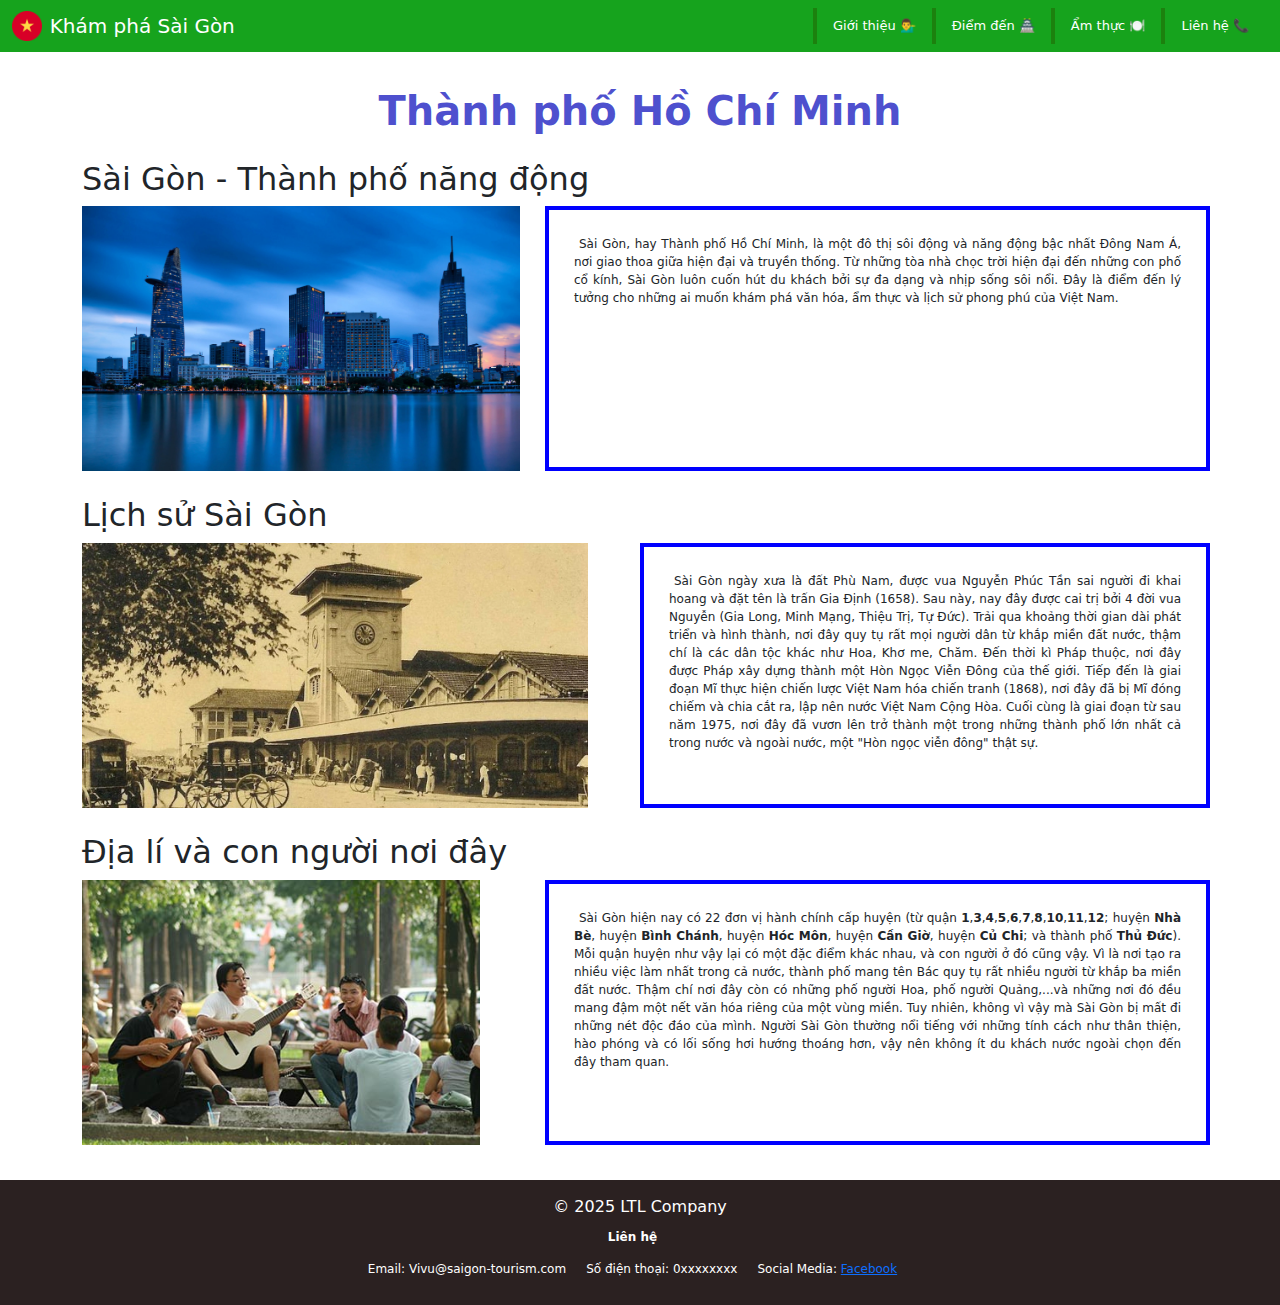
<file: index.html>
<!DOCTYPE html>
<html lang="en">
<head>
    <meta charset="UTF-8">
    <meta name="viewport" content="width=device-width, initial-scale=1.0">
    <title>Vi vu Sài Gòn phố</title>
    <!-- BOOTSTRAP 5 -->
    <link rel="stylesheet" href="static/css/bootstrap/bootstrap.css">
    <!-- MAIN STYLE -->
     <link rel="stylesheet" href="style.css">
</head>
<body>
    <!-- HEADER -->
    <header>
        <nav class="navbar navbar-light bg-light">
            <!-- Image of the website -->
            <div class="col-3">
                <div class="container">
                    <h4 style="margin: 0 !important;">
                        <img src="static\img\flag.png" alt="" width="30" height="30">
                        <a class="navbar-brand" href="http://127.0.0.1:8000/" >
                            Khám phá Sài Gòn
                        </a>    
                    </h4>        
                </div>
            </div>
            <!-- Menu of the website -->
            <div class="col-9">
                <ul class="nav justify-content-end" id="menu" style="padding-right: 15px;">
                    <li class="nav-item">
                        <a href="index.html" class="nav-link">Giới thiệu 💁‍♂️</a>
                    </li>
                    <li class="nav-item">
                        <a href="destination_khang_16.html" class="nav-link">Điểm đến 🏯</a>
                    </li>
                    <li class="nav-item">
                        <a href="food_long_24.html" class="nav-link">Ẩm thực 🍽️</a>
                    </li>
                    <li class="nav-item">
                        <a href="#footer" class="nav-link">Liên hệ 📞</a>
                    </li>
                </ul>
            </div>
        </nav>
    </header>
    <!-- CONTENT -->
    <div class="container-lg" style="margin-top: 35px;">
        <main>
            <!-- BRIEF INFORMATION ABOUT SAIGON -->
             <div class="text-center">
                <h1 class="main-title">Thành phố Hồ Chí Minh</b></h1>
             </div>
            <div class="section">
                <h2>Sài Gòn - Thành phố năng động</h2>
                <div class="row">
                    <div class="col-5" style="padding-right: 0;">
                        <img src="static\img\saiGon.jpeg" alt="Sài Gòn" class="gioithieu-picture">
                    </div>
                    <div class="col-7 text-holder" >
                        <p class="text">Sài Gòn, hay Thành phố Hồ Chí Minh, là một đô thị sôi động và năng động bậc nhất Đông Nam Á,
                             nơi giao thoa giữa hiện đại và truyền thống. Từ những tòa nhà chọc trời hiện đại đến những con phố cổ kính, Sài Gòn luôn cuốn hút du khách bởi sự đa dạng và nhịp sống sôi nổi. Đây là điểm đến lý tưởng cho những ai muốn khám phá văn hóa, ẩm thực và lịch sử phong phú của Việt Nam.</p>
                    </div>
                </div>
            </div>
            <!-- BRIEF HISTORY -->
            <div class="section">
                <h2>Lịch sử Sài Gòn</h2>
                <div class="row">
                    <div class="col-6">
                        <img src="static\img\giaDinh.webp" alt="Gia Định" class="gioithieu-picture">
                    </div>
                    <div class="col-6 text-holder">
                        <p class="text">Sài Gòn ngày xưa là đất Phù Nam, được vua Nguyễn Phúc Tần sai người đi khai hoang và đặt tên là trấn Gia Định (1658). 
                            Sau này, nay đây được cai trị bởi 4 đời vua Nguyễn (Gia Long, Minh Mạng, Thiệu Trị, Tự Đức). 
                            Trải qua khoảng thời gian dài phát triển và hình thành, nơi đây quy tụ rất mọi người dân từ khắp miền đất nước, thậm chí là các dân tộc khác như Hoa, Khơ me, Chăm. 
                        Đến thời kì Pháp thuộc, nơi đây được Pháp xây dựng thành một Hòn Ngọc Viễn Đông của thế giới. 
                    Tiếp đến là giai đoạn Mĩ thực hiện chiến lược Việt Nam hóa chiến tranh (1868), nơi đây đã bị Mĩ đóng chiếm và chia cắt ra, lập nên nước Việt Nam Cộng Hòa.
                Cuối cùng là giai đoạn từ sau năm 1975, nơi đây đã vươn lên trở thành một trong những thành phố lớn nhất cả trong nước và ngoài nước, một "Hòn ngọc viễn đông" thật sự.</p>
                    </div>
                </div>
            </div>
            <!-- Vị trí địa lí và con người -->
            <div class="section">
                <h2>Địa lí và con người nơi đây</h2>
                <div class="row">
                    <div class="col-5">
                        <img src="static\img\ngsaiGon.jpg" alt="" class="gioithieu-picture">
                    </div>
                    <div class="col-7 text-holder">
                        <p class="text">
                            Sài Gòn hiện nay có 22 đơn vị hành chính cấp huyện (từ quận <b>1</b>,<b>3</b>,<b>4</b>,<b>5</b>,<b>6</b>,<b>7</b>,<b>8</b>,<b>10</b>,<b>11</b>,<b>12</b>; 
                            huyện <b>Nhà Bè</b>, huyện <b>Bình Chánh</b>, huyện <b>Hóc Môn</b>, huyện <b>Cần Giờ</b>, huyện <b>Củ Chi</b>; và thành phố <b>Thủ Đức</b>).
                            Mỗi quận huyện như vậy lại có một đặc điểm khác nhau, và con người ở đó cũng vậy. Vì là nơi tạo ra nhiều việc làm nhất trong cả nước, thành phố mang tên Bác quy tụ rất nhiều người từ khắp ba miền đất nước.
                            Thậm chí nơi đây còn có những phố người Hoa, phố người Quảng,...và những nơi đó đều mang đậm một nết văn hóa riêng của một vùng miền. Tuy nhiên, không vì vậy mà Sài Gòn bị mất đi những nét độc đáo của mình.
                            Người Sài Gòn thường nổi tiếng với những tính cách như thân thiện, hào phóng và có lối sống hơi hướng thoáng hơn, vậy nên không ít du khách nước ngoài chọn đến đây tham quan.
                        </p>
                    </div>
                </div>
            </div>
        </main>
    </div>

    <footer id="footer">
        <div id="lienhe" class="center" style="padding-bottom: 25px;">
            <p style="padding-top: 15px;">&copy; 2025 LTL Company</p>
            <div style="margin-bottom: 5px;">
                <p class="contact" style="display: block;"><b>Liên hệ</b></p>
            </div>
            <p class="contact">Email: Vivu@saigon-tourism.com</p>
            <p class="contact">Số điện thoại: 0xxxxxxxx</p>
            <p class="contact" style="margin-bottom: 0;">Social Media: <a href="facebook.com">Facebook</a></p>

        </div>
    </footer>
</body>
</html>
</file>
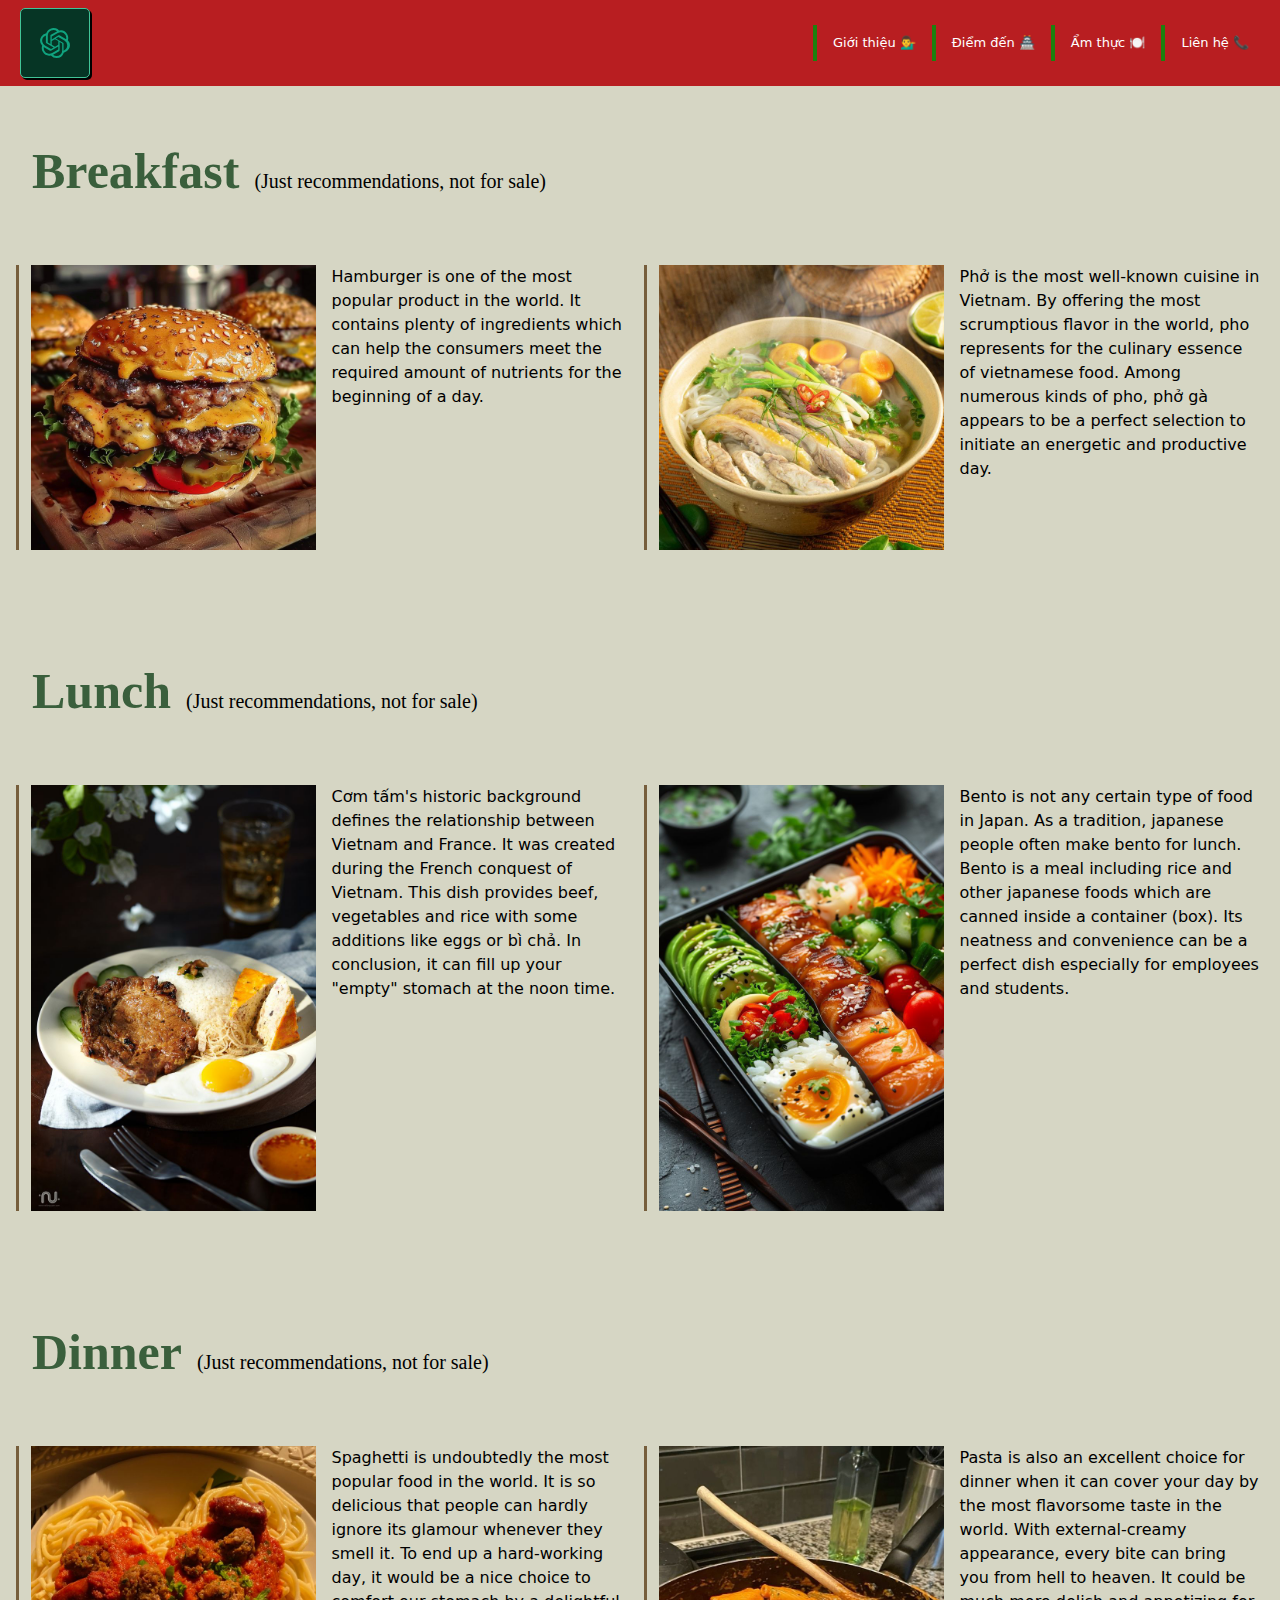
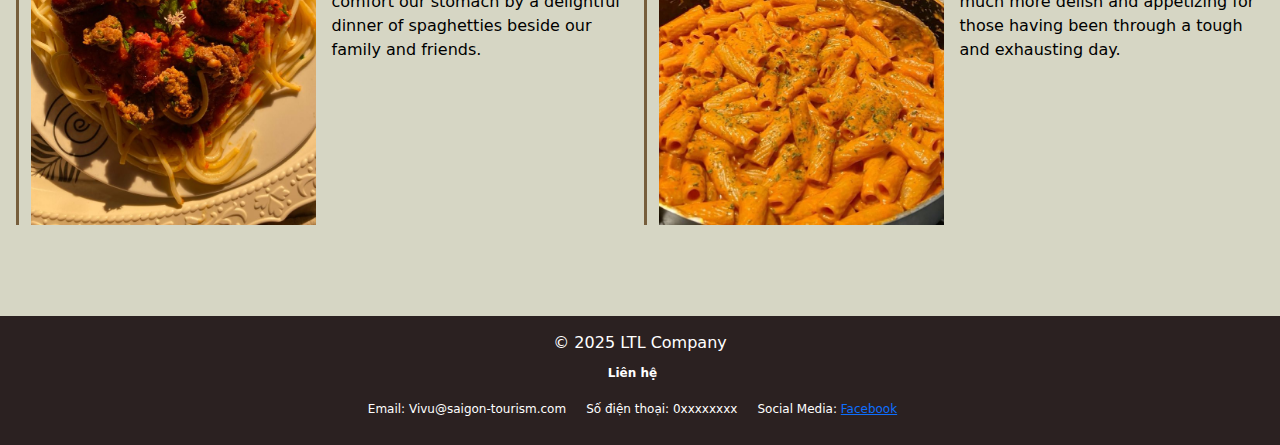
<file: 12_Han,38_Son_food.html>
<!DOCTYPE html>
<html lang="en">
<head>
    <meta charset="UTF-8">
    <meta name="viewport" content="width=device-width, initial-scale=1.0">
    <title>Vi vu Sài Gòn phố</title>
    <!-- BOOTSTRAP 5 -->
    <link rel="stylesheet" href="static/css/bootstrap/bootstrap.css">
    <!-- MAIN STYLE -->
     <link rel="stylesheet" href="static\css\new_style.css">
     <link rel="stylesheet" href="static\css\styleadd.css">
</head>
<body>
    <header>
        <nav class="navbar navbar-light bg-light">
            <div class="button-container">
                <button class="brutalist-button openai button-1">
                    <div class="openai-logo">
                    <svg
                        class="openai-icon"
                        viewBox="0 0 24 24"
                        xmlns="http://www.w3.org/2000/svg"
                    >
                        <path
                        d="M22.2819 9.8211a5.9847 5.9847 0 0 0-.5157-4.9108 6.0462 6.0462 0 0 0-6.5098-2.9A6.0651 6.0651 0 0 0 4.9807 4.1818a5.9847 5.9847 0 0 0-3.9977 2.9 6.0462 6.0462 0 0 0 .7427 7.0966 5.98 5.98 0 0 0 .511 4.9107 6.051 6.051 0 0 0 6.5146 2.9001A5.9847 5.9847 0 0 0 13.2599 24a6.0557 6.0557 0 0 0 5.7718-4.2058 5.9894 5.9894 0 0 0 3.9977-2.9001 6.0557 6.0557 0 0 0-.7475-7.0729zm-9.022 12.6081a4.4755 4.4755 0 0 1-2.8764-1.0408l.1419-.0804 4.7783-2.7582a.7948.7948 0 0 0 .3927-.6813v-6.7369l2.02 1.1686a.071.071 0 0 1 .038.052v5.5826a4.504 4.504 0 0 1-4.4945 4.4944zm-9.6607-4.1254a4.4708 4.4708 0 0 1-.5346-3.0137l.142.0852 4.783 2.7582a.7712.7712 0 0 0 .7806 0l5.8428-3.3685v2.3324a.0804.0804 0 0 1-.0332.0615L9.74 19.9502a4.4992 4.4992 0 0 1-6.1408-1.6464zM2.3408 7.8956a4.485 4.485 0 0 1 2.3655-1.9728V11.6a.7664.7664 0 0 0 .3879.6765l5.8144 3.3543-2.0201 1.1685a.0757.0757 0 0 1-.071 0l-4.8303-2.7865A4.504 4.504 0 0 1 2.3408 7.8956zm16.0993 3.8558L12.5907 8.3829 14.6108 7.2144a.0757.0757 0 0 1 .071 0l4.8303 2.7913a4.4944 4.4944 0 0 1-.6765 8.1042v-5.6772a.79.79 0 0 0-.3927-.6813zm2.0107-3.0231l-.142-.0852-4.7735-2.7818a.7759.7759 0 0 0-.7854 0L9.409 9.2297V6.8974a.0662.0662 0 0 1 .0284-.0615l4.8303-2.7866a4.4992 4.4992 0 0 1 6.6802 4.66zM8.3065 12.863l-2.02-1.1638a.0804.0804 0 0 1-.038-.0567V6.0742a4.4992 4.4992 0 0 1 7.3757-3.4537l-.142.0805L8.704 5.459a.7948.7948 0 0 0-.3927.6813zm1.0976-2.3654l2.602-1.4998 2.6069 1.4998v2.9994l-2.5974 1.4997-2.6067-1.4997Z"
                        fill="#10A37F"
                        ></path>
                    </svg>
                    </div>
                    <div class="button-text">
                    <span>trang web được làm bởi</span>
                    <span>nhóm 2 tổ 1</span>
                    </div>
                </button>
            </div>

            <!-- Menu of the website -->
            <div class="col-9">
                <ul class="nav justify-content-end" id="menu" style="padding-right: 15px;">
                    <li class="nav-item">
                        <a href="new_index.html" class="nav-link">Giới thiệu 💁‍♂️</a>
                    </li>
                    <li class="nav-item">
                        <a href="new_des.html" class="nav-link">Điểm đến 🏯</a>
                    </li>
                    <li class="nav-item">
                        <a href="12_Han,38_Son_food.html" class="nav-link">Ẩm thực 🍽️</a>
                    </li>
                    <li class="nav-item">
                        <a href="#footer" class="nav-link">Liên hệ 📞</a>
                    </li>
                </ul>
            </div>
        </nav>
    </header>

    <!-- CONTENT -->
        <!-- /BREAKFAST -->
        <div class="banner">
            <span class="tieude">Breakfast</span> <span style="padding-left: 10px;">(Just recommendations, not for sale)</span>
        </div>
        <div class="container">
             <div class="row">
                <div class="col">
                    <div class="product">
                        <img 
                        src="static/img/d5d4bb7e8a83e3cc20f3383e4ca3e5c7.jpg" 
                        class="block"
                        >
                        <div class="content-text"> 
                          Hamburger is one of the most popular product in the world. It contains
                           plenty of ingredients which can help the consumers meet the required 
                           amount of nutrients for the beginning of a day.
                        </div>
                    </div>
                </div>
                <div class="col">
                    <div class="product">
                        <img 
                        src="static/img/ef42d2b194710449677cd9dc51952a25.jpg" 
                        class="block"
                        >
                        <div class="content-text">
                            Phở is the most well-known cuisine in Vietnam. By offering the most scrumptious flavor in the world, pho represents for the culinary essence of vietnamese food. Among numerous kinds of pho, phở gà appears to be a perfect selection to initiate an energetic and productive day.
                        </div>
                    </div>
                </div>
            </div>
        </div>
    
        <!-- /LUNCH -->
    
        <div class="banner">
            <span class="tieude">Lunch</span> <span style="padding-left: 10px;">(Just recommendations, not for sale)</span>
        </div>
        <div class="container">
             <div class="row">
                <div class="col">
                    <div class="product">
                        <img 
                        src="static/img/ca5d371c8e432a9df5f3de23b40e20ca.jpg" 
                        class="block"
                        >
                        <div class="content-text" style="display: inline;"> 
                            Cơm tấm's historic background defines the relationship between Vietnam and France. It was created during the French conquest of Vietnam. This dish provides beef, vegetables and rice with some additions like eggs or bì chả. In conclusion, it can fill up your "empty" stomach at the noon time. 
                        </div>
                    </div>
                    
                </div>
                <div class="col">
                    <div class="product">
                        <img 
                        src="static/img/8b4d7e4db79265c43016e7536abf09cc.jpg" 
                        class="block"
                        >
                        <div class="content-text">
                            Bento is not any certain type of food in Japan. As a tradition, japanese people often make bento for lunch. Bento is a meal including rice and other japanese foods which are canned inside a container (box). Its neatness and convenience can be a perfect dish especially for employees and students.
                        </div>
                    </div>
                    
                </div>
            </div>
        </div>
    
        <!-- /DINNER -->
        
        <div class="banner">
            <span class="tieude none">Dinner</span> <span style="padding-left: 10px;">(Just recommendations, not for sale)</span>
        </div>
        <div class="container">
             <div class="row">
                <div class="col">
                    <div class="product">
                        <img 
                        src="static/img/41b5cbf4ae95c521ed7912dfce2ced4a.jpg" 
                        class="block"
                        >
                        <div class="content-text">
                            Spaghetti is undoubtedly the most popular food in the world. It is so delicious that people can hardly ignore its glamour whenever they smell it. To end up a hard-working day, it would be a nice choice to comfort our stomach by a delightful dinner of spaghetties beside our family and friends. 
                        </div>
                    </div>
                    
                </div>
                <div class="col">
                    <div class="product">
                        <img 
                        src="static/img/02a0c8d65502875bbe3370dbd8ba26cc.jpg" 
                        class="block"
                        >
                        <div class="content-text">
                            Pasta is also an excellent choice for dinner when it can cover your day by the most flavorsome taste in the world. With external-creamy appearance, every bite can bring you from hell to heaven. It could be much more delish and appetizing for those having been through a tough and exhausting day.
                        </div>
                    </div>
                    
                </div>
            </div>
        </div>
        
    <!-- FOOTER -->
    <footer id="footer">
        <div id="lienhe" class="text-center" style="padding-bottom: 25px;">
            <p style="padding-top: 15px;">&copy; 2025 LTL Company</p>
            <div style="margin-bottom: 5px;">
                <p class="contact" style="display: block;"><b>Liên hệ</b></p>
            </div>
            <p class="contact">Email: Vivu@saigon-tourism.com</p>
            <p class="contact">Số điện thoại: 0xxxxxxxx</p>
            <p class="contact" style="margin-bottom: 0;">Social Media: <a href="facebook.com">Facebook</a></p>
        </div>
    </footer>

    <!-- SCRIPT -->
    <script src="script.js"></script>
    <script>
        window.onload = function(){
            renderFood();
        }
    </script>
</body>
</html>
</file>
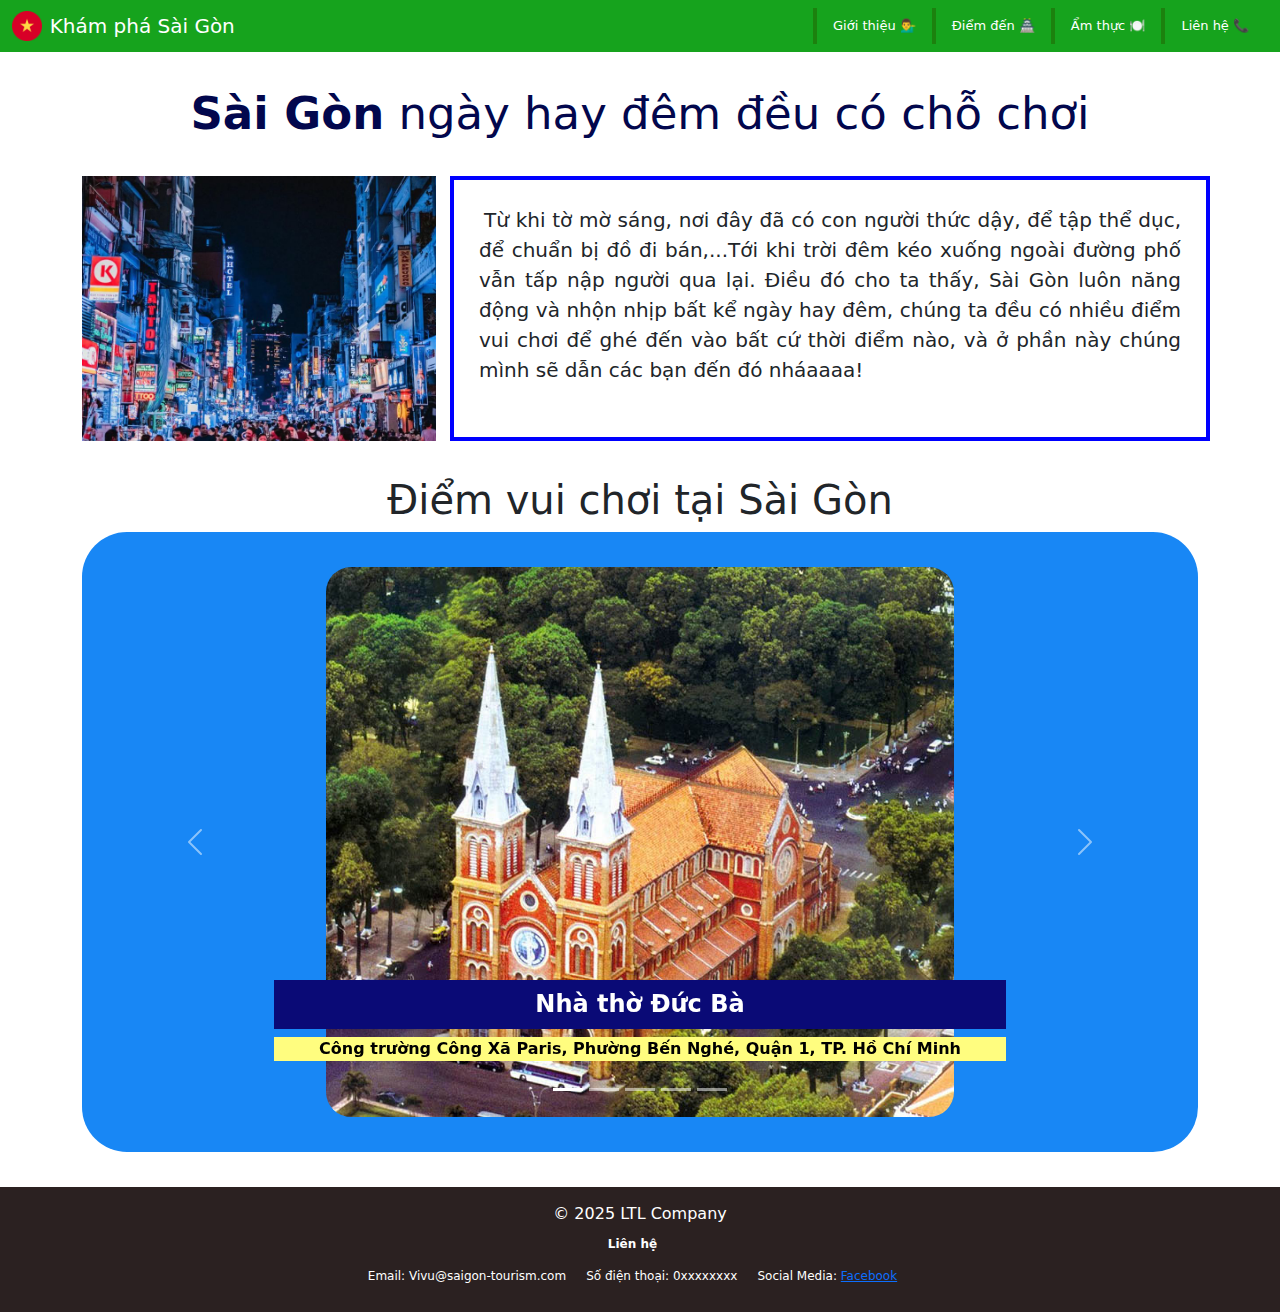
<file: 16_Khang,24_Long_destination.html>
<!DOCTYPE html>
<html lang="en">
<head>
    <meta charset="UTF-8">
    <meta name="viewport" content="width=device-width, initial-scale=1.0">
    <title>Vi vu Sài Gòn phố</title>
    <!-- BOOTSTRAP 5 -->
    <link rel="stylesheet" href="static/css/bootstrap/bootstrap.css">
    <!-- MAIN STYLE -->
     <link rel="stylesheet" href="static\css\style.css">
</head>
<body>
    <header>
        <nav class="navbar navbar-light bg-light">
            <!-- Image of the website -->
            <div class="col-3">
                <div class="container">
                    <h4 style="margin: 0 !important;">
                        <img src="static\img\flag.png" alt="" width="30" height="30">
                        <a class="navbar-brand" href="http://127.0.0.1:8000/">
                            Khám phá Sài Gòn
                        </a>    
                    </h4>        
                </div>
            </div>
            <!-- Menu of the website -->
            <div class="col-9">
                <ul class="nav justify-content-end" id="menu" style="padding-right: 15px;">
                    <li class="nav-item">
                        <a href="index.html" class="nav-link">Giới thiệu 💁‍♂️</a>
                    </li>
                    <li class="nav-item">
                        <a href="destination_khang_16.html" class="nav-link">Điểm đến 🏯</a>
                    </li>
                    <li class="nav-item">
                        <a href="food_long_24.html" class="nav-link">Ẩm thực 🍽️</a>
                    </li>
                    <li class="nav-item">
                        <a href="#footer" class="nav-link">Liên hệ 📞</a>
                    </li>
                </ul>
            </div>
        </nav>
    </header>

    <!-- CONTENT -->
    <div class="container-lg" style="margin-top: 35px;">
        <main>
            <!-- Sơ qua về sự ăn chơi:)) -->
            <div class="brief">
                <h1 class="title"><b>Sài Gòn</b> ngày hay đêm đều có chỗ chơi</h1>
                <div class="row">
                    <div class="col-4">
                        <img src="static\img\saiGonveDem.jpg" alt="" class="gioithieu-picture">
                    </div>
                    <siv class="col-8 text-holder">
                        <p class="text" style="font-size: 20px;">
                            Từ khi tờ mờ sáng, nơi đây đã có con người thức dậy, để tập thể dục, để chuẩn bị đồ đi bán,...Tới khi trời đêm kéo xuống ngoài đường phố vẫn tấp nập người qua lại.
                            Điều đó cho ta thấy, Sài Gòn luôn năng động và nhộn nhịp bất kể ngày hay đêm, chúng ta đều có nhiều điểm vui chơi để ghé đến vào bất cứ thời điểm nào, và ở phần này
                            chúng mình sẽ dẫn các bạn đến đó nháaaaa!
                        </p>
                    </siv>
                </div>
            </div>
            <!-- Điểm đến -->
            <h1 style="text-align: center; margin-top: 35px;">Điểm vui chơi tại Sài Gòn</h1>
            <div style="background-color: rgb(24, 135, 245); padding: 35px; border-radius: 45px;">
                <div id="carouselExampleCaptions" class="carousel slide" data-bs-ride="carousel">
                    <div class="carousel-indicators">
                    <button type="button" data-bs-target="#carouselExampleCaptions" data-bs-slide-to="0" class="active" aria-current="true" aria-label="Slide 1"></button>
                    <button type="button" data-bs-target="#carouselExampleCaptions" data-bs-slide-to="1" aria-label="Slide 2"></button>
                    <button type="button" data-bs-target="#carouselExampleCaptions" data-bs-slide-to="2" aria-label="Slide 3"></button>
                    <button type="button" data-bs-target="#carouselExampleCaptions" data-bs-slide-to="3" aria-label="Slide 3"></button>
                    <button type="button" data-bs-target="#carouselExampleCaptions" data-bs-slide-to="4" aria-label="Slide 4"></button>
                </div>
                <div class="carousel-inner">
                    <div class="carousel-item active">
                        <a target="_blank" href="https://vinpearl.com/vi/nha-tho-duc-ba-diem-du-lich-phai-check-in-khi-den-sai-gon">
                            <img src="static\img\nhathoDucBa.jpg" class="d-block pic" alt="...">
                            <div class="carousel-caption d-none d-md-block">
                                <h4 class="subtitle">Nhà thờ Đức Bà</h4>
                                <p class="hide">Công trường Công Xã Paris, Phường Bến Nghé, Quận 1, TP. Hồ Chí Minh</p>
                            </div>
                        </a>
                    </div>
                    <div class="carousel-item">
                        <a target="_blank" href="https://www.dinhdoclap.gov.vn/di-tich/lich-su-dinh/">
                            <img src="./static/img/DinhDocLap.jpg" class="d-block pic" alt="...">
                            <div class="carousel-caption d-none d-md-block">
                                <h4 class="subtitle">Dinh Độc Lập</h4>
                                <p>số 135, đường Nam Kỳ Khởi Nghĩa, phường Bến Thành, quận 1.</p>
                            </div>
                        </a>
                    </div>
                    <div class="carousel-item">
                        <a target="_blank" href="https://mia.vn/cam-nang-du-lich/kham-pha-cho-ben-thanh-12521">
                            <img src="static\img\choBenThanh.jpg" class="d-block pic" alt="...">
                            <div class="carousel-caption d-none d-md-block">
                                <h4 class="subtitle">Chợ Bến Thành</h4>
                                <p>Ben Thanh, District 1, Ho Chi Minh City.</p>
                            </div>
                        </a>
                    </div>
                    <div class="carousel-item">
                        <a target="_blank" href="https://bennharong.hochiminh.vn/">
                            <img src="static\img\benNhaRong.jpg" class="d-block pic" alt="...">
                            <div class="carousel-caption d-none d-md-block">
                                <h4 class="subtitle">Bến Nhà Rồng</h4>
                                <p>1 Nguyễn Tất Thành, Phường 13, Quận 4, Hồ Chí Minh.</p>
                            </div>
                        </a>
                    </div>
                    <div class="carousel-item">
                        <a target="_blank" href="https://vnexpress.net/buu-dien-hon-130-tuoi-o-sai-gon-4617139.html">
                            <img src="static\img\buudienthanhpho.jpg" class="d-block pic" alt="...">
                            <div class="carousel-caption d-none d-md-block">
                                <h4 class="subtitle">Bưu điện Thành phố</h4>
                                <p>125 đường Hai Bà Trưng, phường Bến Nghé, Quận 1.</p>
                            </div>
                        </a>
                    </div>
                </div>
                    <button class="carousel-control-prev" type="button" data-bs-target="#carouselExampleCaptions" data-bs-slide="prev">
                        <span class="carousel-control-prev-icon" aria-hidden="true"></span>
                        <span class="visually-hidden">Previous</span>
                    </button>
                    <button class="carousel-control-next" type="button" data-bs-target="#carouselExampleCaptions" data-bs-slide="next">
                        <span class="carousel-control-next-icon" aria-hidden="true"></span>
                        <span class="visually-hidden">Next</span>
                    </button>
                </div>
            </div>
        </main>
    </div>

    <!-- FOOTER -->
    <footer id="footer">
        <div id="lienhe" class="text-center" style="padding-bottom: 25px;">
            <p style="padding-top: 15px;">&copy; 2025 LTL Company</p>
            <div style="margin-bottom: 5px;">
                <p class="contact" style="display: block;"><b>Liên hệ</b></p>
            </div>
            <p class="contact">Email: Vivu@saigon-tourism.com</p>
            <p class="contact">Số điện thoại: 0xxxxxxxx</p>
            <p class="contact" style="margin-bottom: 0;">Social Media: <a href="facebook.com">Facebook</a></p>
        </div>
    </footer>

    <!-- SCRIPT -->
    <script src="./static/js/bootstrap/bootstrap.js"></script>
</body>
</html>
</file>
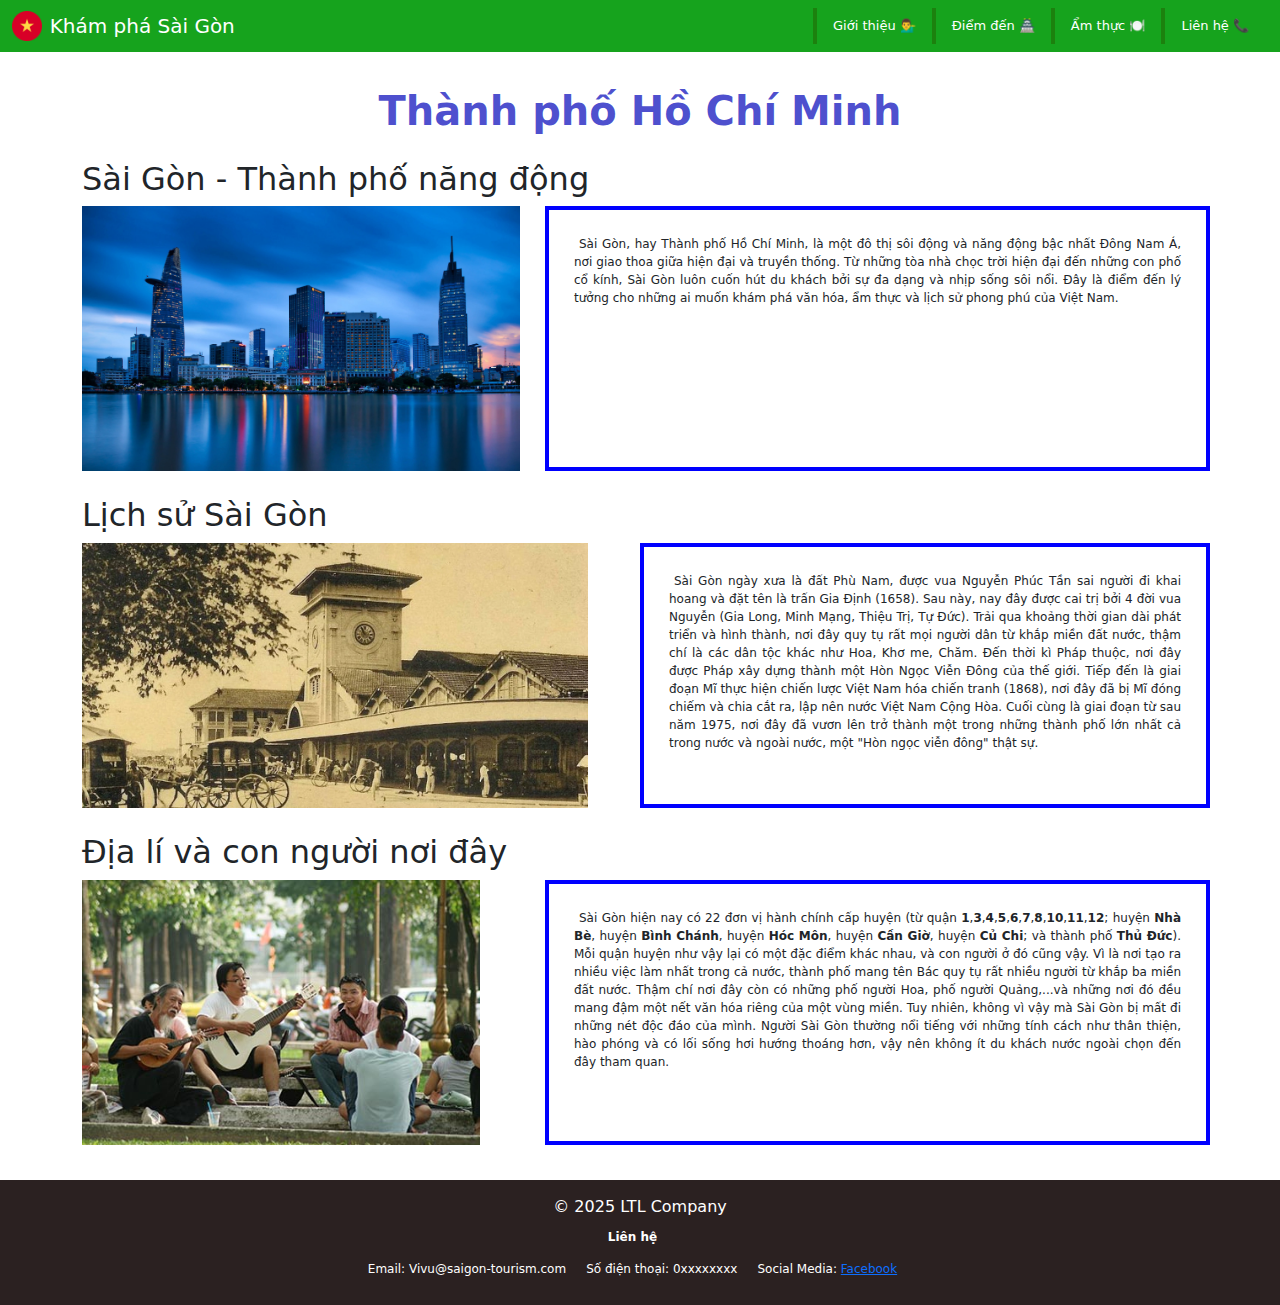
<file: 25_Ly,34_DucPhat_index.html>
<!DOCTYPE html>
<html lang="en">
<head>
    <meta charset="UTF-8">
    <meta name="viewport" content="width=device-width, initial-scale=1.0">
    <title>Vi vu Sài Gòn phố</title>
    <!-- BOOTSTRAP 5 -->
    <link rel="stylesheet" href="static/css/bootstrap/bootstrap.css">
    <!-- MAIN STYLE -->
     <link rel="stylesheet" href="static\css\style.css">
</head>
<body>
    <!-- HEADER -->
    <header>
        <nav class="navbar navbar-light bg-light">
            <!-- Image of the website -->
            <div class="col-3">
                <div class="container">
                    <h4 style="margin: 0 !important;">
                        <img src="static\img\flag.png" alt="" width="30" height="30">
                        <a class="navbar-brand" href="http://127.0.0.1:8000/" >
                            Khám phá Sài Gòn
                        </a>    
                    </h4>        
                </div>
            </div>
            <!-- Menu of the website -->
            <div class="col-9">
                <ul class="nav justify-content-end" id="menu" style="padding-right: 15px;">
                    <li class="nav-item">
                        <a href="index.html" class="nav-link">Giới thiệu 💁‍♂️</a>
                    </li>
                    <li class="nav-item">
                        <a href="destination_khang_16.html" class="nav-link">Điểm đến 🏯</a>
                    </li>
                    <li class="nav-item">
                        <a href="food_long_24.html" class="nav-link">Ẩm thực 🍽️</a>
                    </li>
                    <li class="nav-item">
                        <a href="#footer" class="nav-link">Liên hệ 📞</a>
                    </li>
                </ul>
            </div>
        </nav>
    </header>
    <!-- CONTENT -->
    <div class="container-lg" style="margin-top: 35px;">
        <main>
            <!-- BRIEF INFORMATION ABOUT SAIGON -->
             <div class="text-center">
                <h1 class="main-title">Thành phố Hồ Chí Minh</b></h1>
             </div>
            <div class="section">
                <h2>Sài Gòn - Thành phố năng động</h2>
                <div class="row">
                    <div class="col-5" style="padding-right: 0;">
                        <img src="static\img\saiGon.jpeg" alt="Sài Gòn" class="gioithieu-picture">
                    </div>
                    <div class="col-7 text-holder" >
                        <p class="text">Sài Gòn, hay Thành phố Hồ Chí Minh, là một đô thị sôi động và năng động bậc nhất Đông Nam Á,
                             nơi giao thoa giữa hiện đại và truyền thống. Từ những tòa nhà chọc trời hiện đại đến những con phố cổ kính, Sài Gòn luôn cuốn hút du khách bởi sự đa dạng và nhịp sống sôi nổi. Đây là điểm đến lý tưởng cho những ai muốn khám phá văn hóa, ẩm thực và lịch sử phong phú của Việt Nam.</p>
                    </div>
                </div>
            </div>
            <!-- BRIEF HISTORY -->
            <div class="section">
                <h2>Lịch sử Sài Gòn</h2>
                <div class="row">
                    <div class="col-6">
                        <img src="static\img\giaDinh.webp" alt="Gia Định" class="gioithieu-picture">
                    </div>
                    <div class="col-6 text-holder">
                        <p class="text">Sài Gòn ngày xưa là đất Phù Nam, được vua Nguyễn Phúc Tần sai người đi khai hoang và đặt tên là trấn Gia Định (1658). 
                            Sau này, nay đây được cai trị bởi 4 đời vua Nguyễn (Gia Long, Minh Mạng, Thiệu Trị, Tự Đức). 
                            Trải qua khoảng thời gian dài phát triển và hình thành, nơi đây quy tụ rất mọi người dân từ khắp miền đất nước, thậm chí là các dân tộc khác như Hoa, Khơ me, Chăm. 
                        Đến thời kì Pháp thuộc, nơi đây được Pháp xây dựng thành một Hòn Ngọc Viễn Đông của thế giới. 
                    Tiếp đến là giai đoạn Mĩ thực hiện chiến lược Việt Nam hóa chiến tranh (1868), nơi đây đã bị Mĩ đóng chiếm và chia cắt ra, lập nên nước Việt Nam Cộng Hòa.
                Cuối cùng là giai đoạn từ sau năm 1975, nơi đây đã vươn lên trở thành một trong những thành phố lớn nhất cả trong nước và ngoài nước, một "Hòn ngọc viễn đông" thật sự.</p>
                    </div>
                </div>
            </div>
            <!-- Vị trí địa lí và con người -->
            <div class="section">
                <h2>Địa lí và con người nơi đây</h2>
                <div class="row">
                    <div class="col-5">
                        <img src="static\img\ngsaiGon.jpg" alt="" class="gioithieu-picture">
                    </div>
                    <div class="col-7 text-holder">
                        <p class="text">
                            Sài Gòn hiện nay có 22 đơn vị hành chính cấp huyện (từ quận <b>1</b>,<b>3</b>,<b>4</b>,<b>5</b>,<b>6</b>,<b>7</b>,<b>8</b>,<b>10</b>,<b>11</b>,<b>12</b>; 
                            huyện <b>Nhà Bè</b>, huyện <b>Bình Chánh</b>, huyện <b>Hóc Môn</b>, huyện <b>Cần Giờ</b>, huyện <b>Củ Chi</b>; và thành phố <b>Thủ Đức</b>).
                            Mỗi quận huyện như vậy lại có một đặc điểm khác nhau, và con người ở đó cũng vậy. Vì là nơi tạo ra nhiều việc làm nhất trong cả nước, thành phố mang tên Bác quy tụ rất nhiều người từ khắp ba miền đất nước.
                            Thậm chí nơi đây còn có những phố người Hoa, phố người Quảng,...và những nơi đó đều mang đậm một nết văn hóa riêng của một vùng miền. Tuy nhiên, không vì vậy mà Sài Gòn bị mất đi những nét độc đáo của mình.
                            Người Sài Gòn thường nổi tiếng với những tính cách như thân thiện, hào phóng và có lối sống hơi hướng thoáng hơn, vậy nên không ít du khách nước ngoài chọn đến đây tham quan.
                        </p>
                    </div>
                </div>
            </div>
        </main>
    </div>

    <footer id="footer">
        <div id="lienhe" class="center" style="padding-bottom: 25px;">
            <p style="padding-top: 15px;">&copy; 2025 LTL Company</p>
            <div style="margin-bottom: 5px;">
                <p class="contact" style="display: block;"><b>Liên hệ</b></p>
            </div>
            <p class="contact">Email: Vivu@saigon-tourism.com</p>
            <p class="contact">Số điện thoại: 0xxxxxxxx</p>
            <p class="contact" style="margin-bottom: 0;">Social Media: <a href="facebook.com">Facebook</a></p>

        </div>
    </footer>
</body>
</html>
</file>
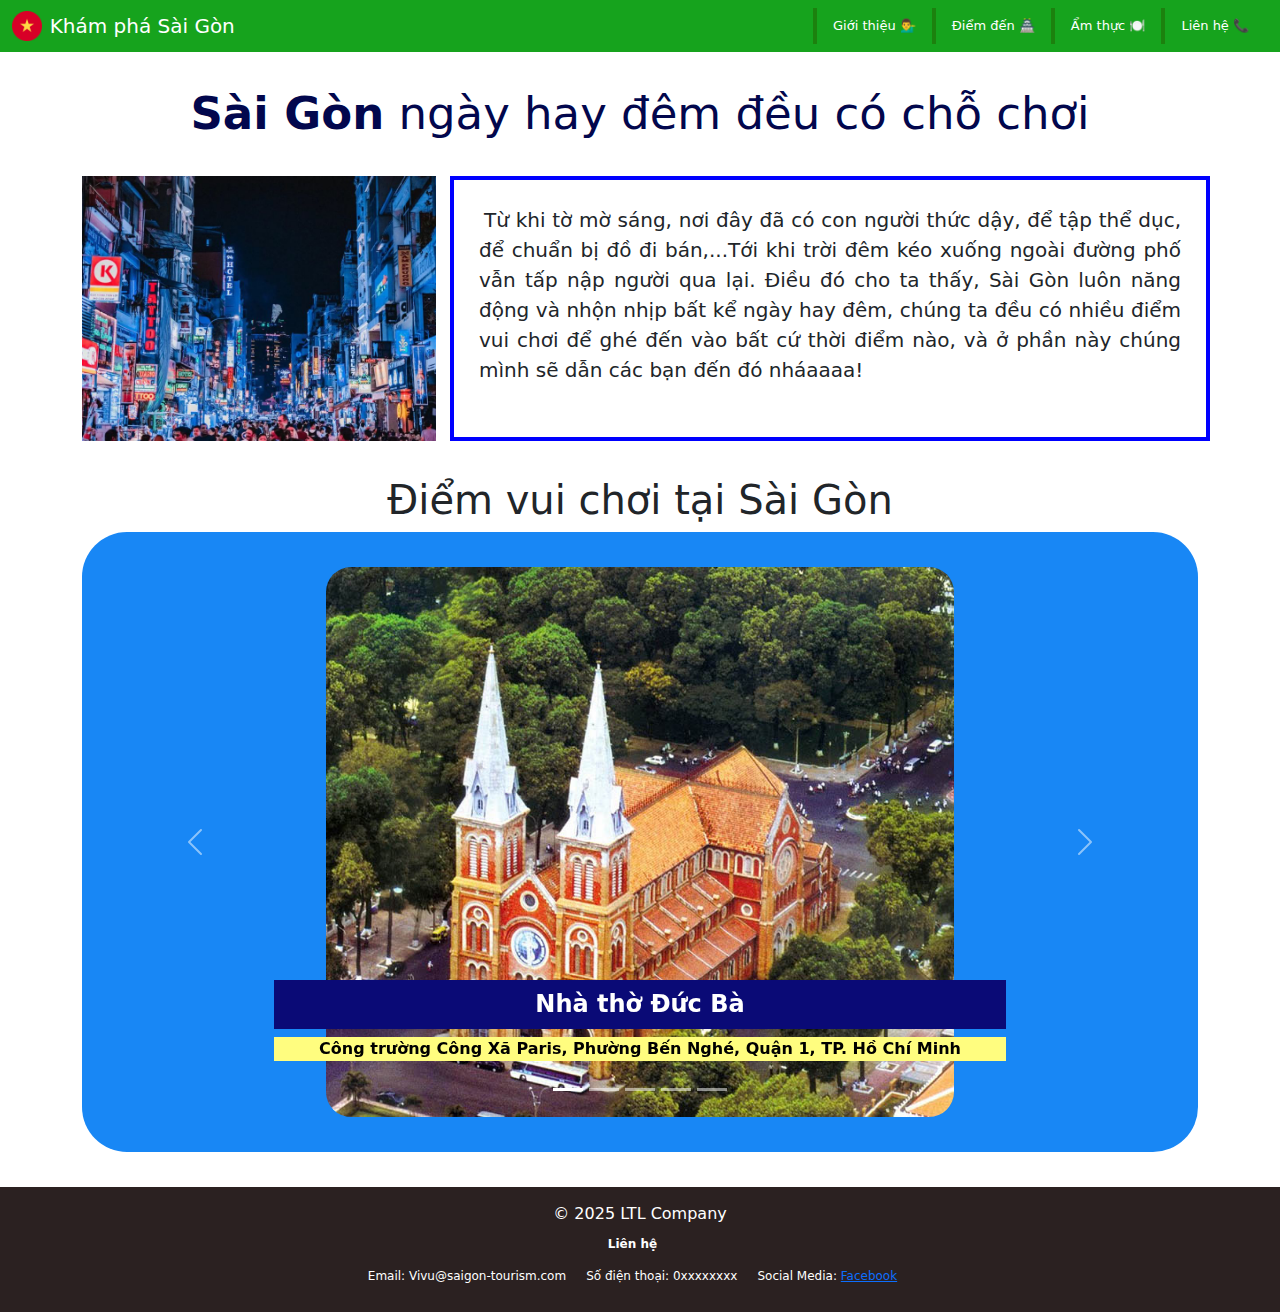
<file: destination.html>
<!DOCTYPE html>
<html lang="en">
<head>
    <meta charset="UTF-8">
    <meta name="viewport" content="width=device-width, initial-scale=1.0">
    <title>Vi vu Sài Gòn phố</title>
    <!-- BOOTSTRAP 5 -->
    <link rel="stylesheet" href="static/css/bootstrap/bootstrap.css">
    <!-- MAIN STYLE -->
     <link rel="stylesheet" href="style.css">
</head>
<body>
    <header>
        <nav class="navbar navbar-light bg-light">
            <!-- Image of the website -->
            <div class="col-3">
                <div class="container">
                    <h4 style="margin: 0 !important;">
                        <img src="static\img\flag.png" alt="" width="30" height="30">
                        <a class="navbar-brand" href="http://127.0.0.1:8000/">
                            Khám phá Sài Gòn
                        </a>    
                    </h4>        
                </div>
            </div>
            <!-- Menu of the website -->
            <div class="col-9">
                <ul class="nav justify-content-end" id="menu" style="padding-right: 15px;">
                    <li class="nav-item">
                        <a href="index.html" class="nav-link">Giới thiệu 💁‍♂️</a>
                    </li>
                    <li class="nav-item">
                        <a href="destination.html" class="nav-link">Điểm đến 🏯</a>
                    </li>
                    <li class="nav-item">
                        <a href="food.html" class="nav-link">Ẩm thực 🍽️</a>
                    </li>
                    <li class="nav-item">
                        <a href="#footer" class="nav-link">Liên hệ 📞</a>
                    </li>
                </ul>
            </div>
        </nav>
    </header>

    <!-- CONTENT -->
    <div class="container-lg" style="margin-top: 35px;">
        <main>
            <!-- Sơ qua về sự ăn chơi:)) -->
            <div class="brief">
                <h1 class="title"><b>Sài Gòn</b> ngày hay đêm đều có chỗ chơi</h1>
                <div class="row">
                    <div class="col-4">
                        <img src="static\img\saiGonveDem.jpg" alt="" class="gioithieu-picture">
                    </div>
                    <siv class="col-8 text-holder">
                        <p class="text" style="font-size: 20px;">
                            Từ khi tờ mờ sáng, nơi đây đã có con người thức dậy, để tập thể dục, để chuẩn bị đồ đi bán,...Tới khi trời đêm kéo xuống ngoài đường phố vẫn tấp nập người qua lại.
                            Điều đó cho ta thấy, Sài Gòn luôn năng động và nhộn nhịp bất kể ngày hay đêm, chúng ta đều có nhiều điểm vui chơi để ghé đến vào bất cứ thời điểm nào, và ở phần này
                            chúng mình sẽ dẫn các bạn đến đó nháaaaa!
                        </p>
                    </siv>
                </div>
            </div>
            <!-- Điểm đến -->
            <h1 style="text-align: center; margin-top: 35px;">Điểm vui chơi tại Sài Gòn</h1>
            <div style="background-color: rgb(24, 135, 245); padding: 35px; border-radius: 45px;">
                <div id="carouselExampleCaptions" class="carousel slide" data-bs-ride="carousel">
                    <div class="carousel-indicators">
                    <button type="button" data-bs-target="#carouselExampleCaptions" data-bs-slide-to="0" class="active" aria-current="true" aria-label="Slide 1"></button>
                    <button type="button" data-bs-target="#carouselExampleCaptions" data-bs-slide-to="1" aria-label="Slide 2"></button>
                    <button type="button" data-bs-target="#carouselExampleCaptions" data-bs-slide-to="2" aria-label="Slide 3"></button>
                    <button type="button" data-bs-target="#carouselExampleCaptions" data-bs-slide-to="3" aria-label="Slide 3"></button>
                    <button type="button" data-bs-target="#carouselExampleCaptions" data-bs-slide-to="4" aria-label="Slide 4"></button>
                </div>
                <div class="carousel-inner">
                    <div class="carousel-item active">
                        <a target="_blank" href="https://vinpearl.com/vi/nha-tho-duc-ba-diem-du-lich-phai-check-in-khi-den-sai-gon">
                            <img src="static\img\nhathoDucBa.jpg" class="d-block pic" alt="...">
                            <div class="carousel-caption d-none d-md-block">
                                <h4 class="subtitle">Nhà thờ Đức Bà</h4>
                                <p class="hide">Công trường Công Xã Paris, Phường Bến Nghé, Quận 1, TP. Hồ Chí Minh</p>
                            </div>
                        </a>
                    </div>
                    <div class="carousel-item">
                        <a target="_blank" href="https://www.dinhdoclap.gov.vn/di-tich/lich-su-dinh/">
                            <img src="./static/img/DinhDocLap.jpg" class="d-block pic" alt="...">
                            <div class="carousel-caption d-none d-md-block">
                                <h4 class="subtitle">Dinh Độc Lập</h4>
                                <p>số 135, đường Nam Kỳ Khởi Nghĩa, phường Bến Thành, quận 1.</p>
                            </div>
                        </a>
                    </div>
                    <div class="carousel-item">
                        <a target="_blank" href="https://mia.vn/cam-nang-du-lich/kham-pha-cho-ben-thanh-12521">
                            <img src="static\img\choBenThanh.jpg" class="d-block pic" alt="...">
                            <div class="carousel-caption d-none d-md-block">
                                <h4 class="subtitle">Chợ Bến Thành</h4>
                                <p>Ben Thanh, District 1, Ho Chi Minh City.</p>
                            </div>
                        </a>
                    </div>
                    <div class="carousel-item">
                        <a target="_blank" href="https://bennharong.hochiminh.vn/">
                            <img src="static\img\benNhaRong.jpg" class="d-block pic" alt="...">
                            <div class="carousel-caption d-none d-md-block">
                                <h4 class="subtitle">Bến Nhà Rồng</h4>
                                <p>1 Nguyễn Tất Thành, Phường 13, Quận 4, Hồ Chí Minh.</p>
                            </div>
                        </a>
                    </div>
                    <div class="carousel-item">
                        <a target="_blank" href="https://vnexpress.net/buu-dien-hon-130-tuoi-o-sai-gon-4617139.html">
                            <img src="static\img\buudienthanhpho.jpg" class="d-block pic" alt="...">
                            <div class="carousel-caption d-none d-md-block">
                                <h4 class="subtitle">Bưu điện Thành phố</h4>
                                <p>125 đường Hai Bà Trưng, phường Bến Nghé, Quận 1.</p>
                            </div>
                        </a>
                    </div>
                </div>
                    <button class="carousel-control-prev" type="button" data-bs-target="#carouselExampleCaptions" data-bs-slide="prev">
                        <span class="carousel-control-prev-icon" aria-hidden="true"></span>
                        <span class="visually-hidden">Previous</span>
                    </button>
                    <button class="carousel-control-next" type="button" data-bs-target="#carouselExampleCaptions" data-bs-slide="next">
                        <span class="carousel-control-next-icon" aria-hidden="true"></span>
                        <span class="visually-hidden">Next</span>
                    </button>
                </div>
            </div>
        </main>
    </div>

    <!-- FOOTER -->
    <footer id="footer">
        <div id="lienhe" class="text-center" style="padding-bottom: 25px;">
            <p style="padding-top: 15px;">&copy; 2025 LTL Company</p>
            <div style="margin-bottom: 5px;">
                <p class="contact" style="display: block;"><b>Liên hệ</b></p>
            </div>
            <p class="contact">Email: Vivu@saigon-tourism.com</p>
            <p class="contact">Số điện thoại: 0xxxxxxxx</p>
            <p class="contact" style="margin-bottom: 0;">Social Media: <a href="facebook.com">Facebook</a></p>
        </div>
    </footer>

    <!-- SCRIPT -->
    <script src="./static/js/bootstrap/bootstrap.js"></script>
</body>
</html>
</file>
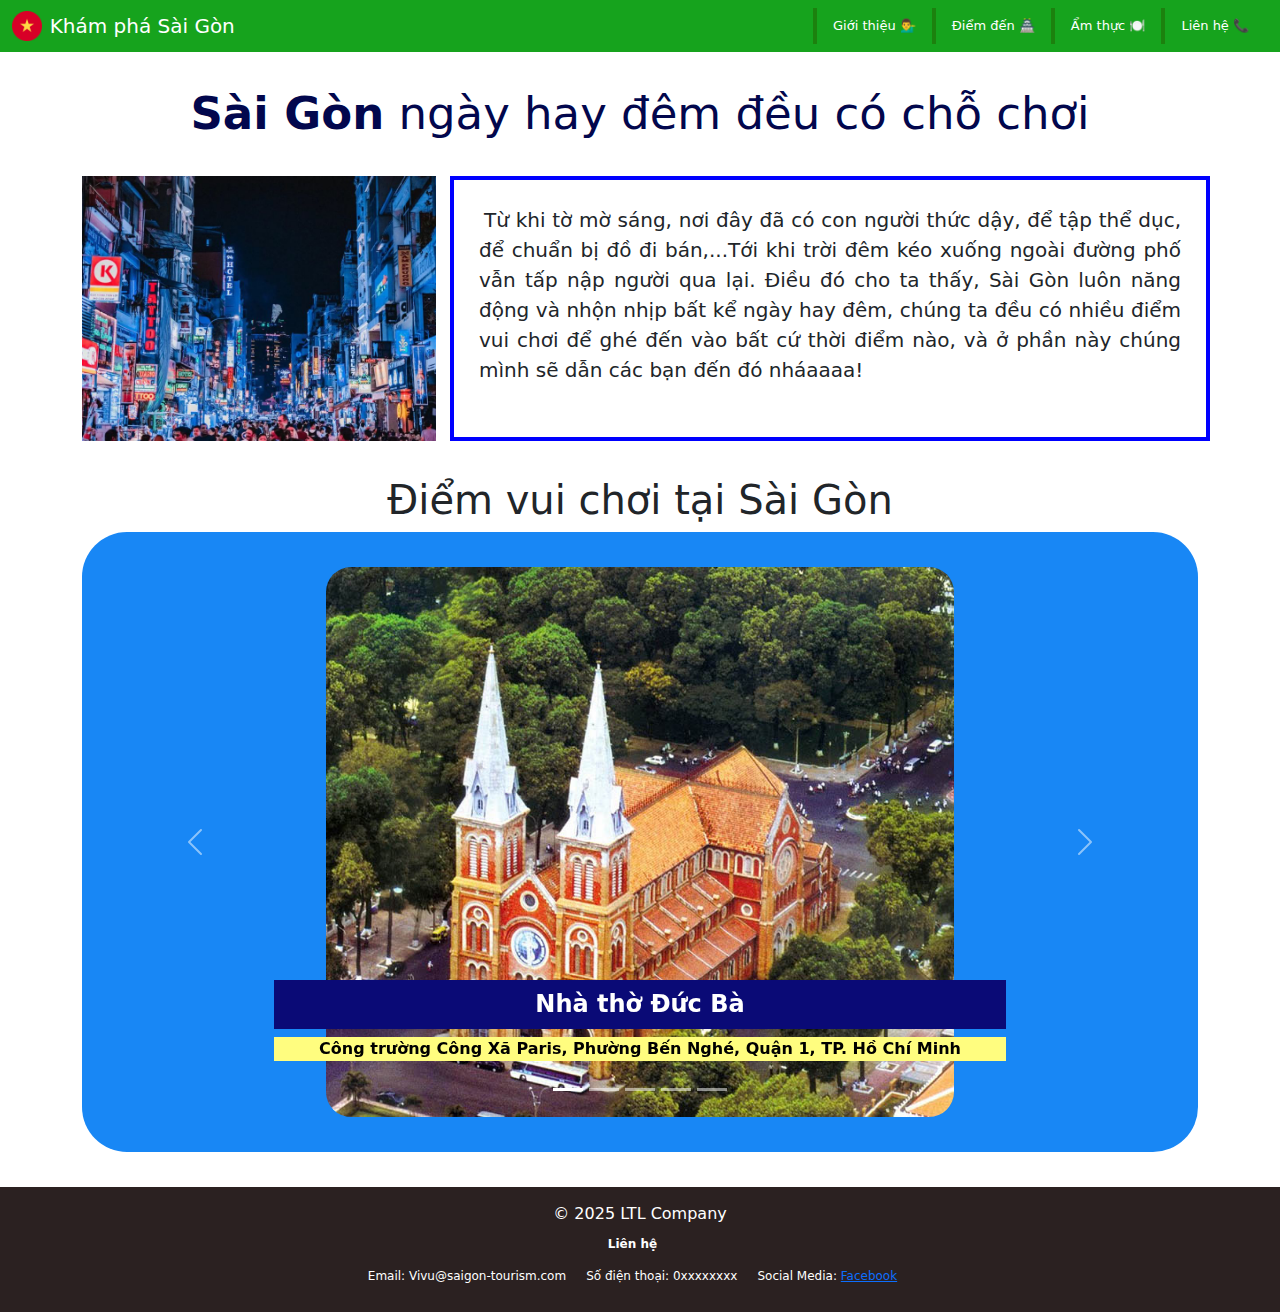
<file: destination_khang_16.html>
<!DOCTYPE html>
<html lang="en">
<head>
    <meta charset="UTF-8">
    <meta name="viewport" content="width=device-width, initial-scale=1.0">
    <title>Vi vu Sài Gòn phố</title>
    <!-- BOOTSTRAP 5 -->
    <link rel="stylesheet" href="static/css/bootstrap/bootstrap.css">
    <!-- MAIN STYLE -->
     <link rel="stylesheet" href="style.css">
</head>
<body>
    <header>
        <nav class="navbar navbar-light bg-light">
            <!-- Image of the website -->
            <div class="col-3">
                <div class="container">
                    <h4 style="margin: 0 !important;">
                        <img src="static\img\flag.png" alt="" width="30" height="30">
                        <a class="navbar-brand" href="http://127.0.0.1:8000/">
                            Khám phá Sài Gòn
                        </a>    
                    </h4>        
                </div>
            </div>
            <!-- Menu of the website -->
            <div class="col-9">
                <ul class="nav justify-content-end" id="menu" style="padding-right: 15px;">
                    <li class="nav-item">
                        <a href="index.html" class="nav-link">Giới thiệu 💁‍♂️</a>
                    </li>
                    <li class="nav-item">
                        <a href="destination_khang_16.html" class="nav-link">Điểm đến 🏯</a>
                    </li>
                    <li class="nav-item">
                        <a href="food_long_24.html" class="nav-link">Ẩm thực 🍽️</a>
                    </li>
                    <li class="nav-item">
                        <a href="#footer" class="nav-link">Liên hệ 📞</a>
                    </li>
                </ul>
            </div>
        </nav>
    </header>

    <!-- CONTENT -->
    <div class="container-lg" style="margin-top: 35px;">
        <main>
            <!-- Sơ qua về sự ăn chơi:)) -->
            <div class="brief">
                <h1 class="title"><b>Sài Gòn</b> ngày hay đêm đều có chỗ chơi</h1>
                <div class="row">
                    <div class="col-4">
                        <img src="static\img\saiGonveDem.jpg" alt="" class="gioithieu-picture">
                    </div>
                    <siv class="col-8 text-holder">
                        <p class="text" style="font-size: 20px;">
                            Từ khi tờ mờ sáng, nơi đây đã có con người thức dậy, để tập thể dục, để chuẩn bị đồ đi bán,...Tới khi trời đêm kéo xuống ngoài đường phố vẫn tấp nập người qua lại.
                            Điều đó cho ta thấy, Sài Gòn luôn năng động và nhộn nhịp bất kể ngày hay đêm, chúng ta đều có nhiều điểm vui chơi để ghé đến vào bất cứ thời điểm nào, và ở phần này
                            chúng mình sẽ dẫn các bạn đến đó nháaaaa!
                        </p>
                    </siv>
                </div>
            </div>
            <!-- Điểm đến -->
            <h1 style="text-align: center; margin-top: 35px;">Điểm vui chơi tại Sài Gòn</h1>
            <div style="background-color: rgb(24, 135, 245); padding: 35px; border-radius: 45px;">
                <div id="carouselExampleCaptions" class="carousel slide" data-bs-ride="carousel">
                    <div class="carousel-indicators">
                    <button type="button" data-bs-target="#carouselExampleCaptions" data-bs-slide-to="0" class="active" aria-current="true" aria-label="Slide 1"></button>
                    <button type="button" data-bs-target="#carouselExampleCaptions" data-bs-slide-to="1" aria-label="Slide 2"></button>
                    <button type="button" data-bs-target="#carouselExampleCaptions" data-bs-slide-to="2" aria-label="Slide 3"></button>
                    <button type="button" data-bs-target="#carouselExampleCaptions" data-bs-slide-to="3" aria-label="Slide 3"></button>
                    <button type="button" data-bs-target="#carouselExampleCaptions" data-bs-slide-to="4" aria-label="Slide 4"></button>
                </div>
                <div class="carousel-inner">
                    <div class="carousel-item active">
                        <a target="_blank" href="https://vinpearl.com/vi/nha-tho-duc-ba-diem-du-lich-phai-check-in-khi-den-sai-gon">
                            <img src="static\img\nhathoDucBa.jpg" class="d-block pic" alt="...">
                            <div class="carousel-caption d-none d-md-block">
                                <h4 class="subtitle">Nhà thờ Đức Bà</h4>
                                <p class="hide">Công trường Công Xã Paris, Phường Bến Nghé, Quận 1, TP. Hồ Chí Minh</p>
                            </div>
                        </a>
                    </div>
                    <div class="carousel-item">
                        <a target="_blank" href="https://www.dinhdoclap.gov.vn/di-tich/lich-su-dinh/">
                            <img src="./static/img/DinhDocLap.jpg" class="d-block pic" alt="...">
                            <div class="carousel-caption d-none d-md-block">
                                <h4 class="subtitle">Dinh Độc Lập</h4>
                                <p>số 135, đường Nam Kỳ Khởi Nghĩa, phường Bến Thành, quận 1.</p>
                            </div>
                        </a>
                    </div>
                    <div class="carousel-item">
                        <a target="_blank" href="https://mia.vn/cam-nang-du-lich/kham-pha-cho-ben-thanh-12521">
                            <img src="static\img\choBenThanh.jpg" class="d-block pic" alt="...">
                            <div class="carousel-caption d-none d-md-block">
                                <h4 class="subtitle">Chợ Bến Thành</h4>
                                <p>Ben Thanh, District 1, Ho Chi Minh City.</p>
                            </div>
                        </a>
                    </div>
                    <div class="carousel-item">
                        <a target="_blank" href="https://bennharong.hochiminh.vn/">
                            <img src="static\img\benNhaRong.jpg" class="d-block pic" alt="...">
                            <div class="carousel-caption d-none d-md-block">
                                <h4 class="subtitle">Bến Nhà Rồng</h4>
                                <p>1 Nguyễn Tất Thành, Phường 13, Quận 4, Hồ Chí Minh.</p>
                            </div>
                        </a>
                    </div>
                    <div class="carousel-item">
                        <a target="_blank" href="https://vnexpress.net/buu-dien-hon-130-tuoi-o-sai-gon-4617139.html">
                            <img src="static\img\buudienthanhpho.jpg" class="d-block pic" alt="...">
                            <div class="carousel-caption d-none d-md-block">
                                <h4 class="subtitle">Bưu điện Thành phố</h4>
                                <p>125 đường Hai Bà Trưng, phường Bến Nghé, Quận 1.</p>
                            </div>
                        </a>
                    </div>
                </div>
                    <button class="carousel-control-prev" type="button" data-bs-target="#carouselExampleCaptions" data-bs-slide="prev">
                        <span class="carousel-control-prev-icon" aria-hidden="true"></span>
                        <span class="visually-hidden">Previous</span>
                    </button>
                    <button class="carousel-control-next" type="button" data-bs-target="#carouselExampleCaptions" data-bs-slide="next">
                        <span class="carousel-control-next-icon" aria-hidden="true"></span>
                        <span class="visually-hidden">Next</span>
                    </button>
                </div>
            </div>
        </main>
    </div>

    <!-- FOOTER -->
    <footer id="footer">
        <div id="lienhe" class="text-center" style="padding-bottom: 25px;">
            <p style="padding-top: 15px;">&copy; 2025 LTL Company</p>
            <div style="margin-bottom: 5px;">
                <p class="contact" style="display: block;"><b>Liên hệ</b></p>
            </div>
            <p class="contact">Email: Vivu@saigon-tourism.com</p>
            <p class="contact">Số điện thoại: 0xxxxxxxx</p>
            <p class="contact" style="margin-bottom: 0;">Social Media: <a href="facebook.com">Facebook</a></p>
        </div>
    </footer>

    <!-- SCRIPT -->
    <script src="./static/js/bootstrap/bootstrap.js"></script>
</body>
</html>
</file>
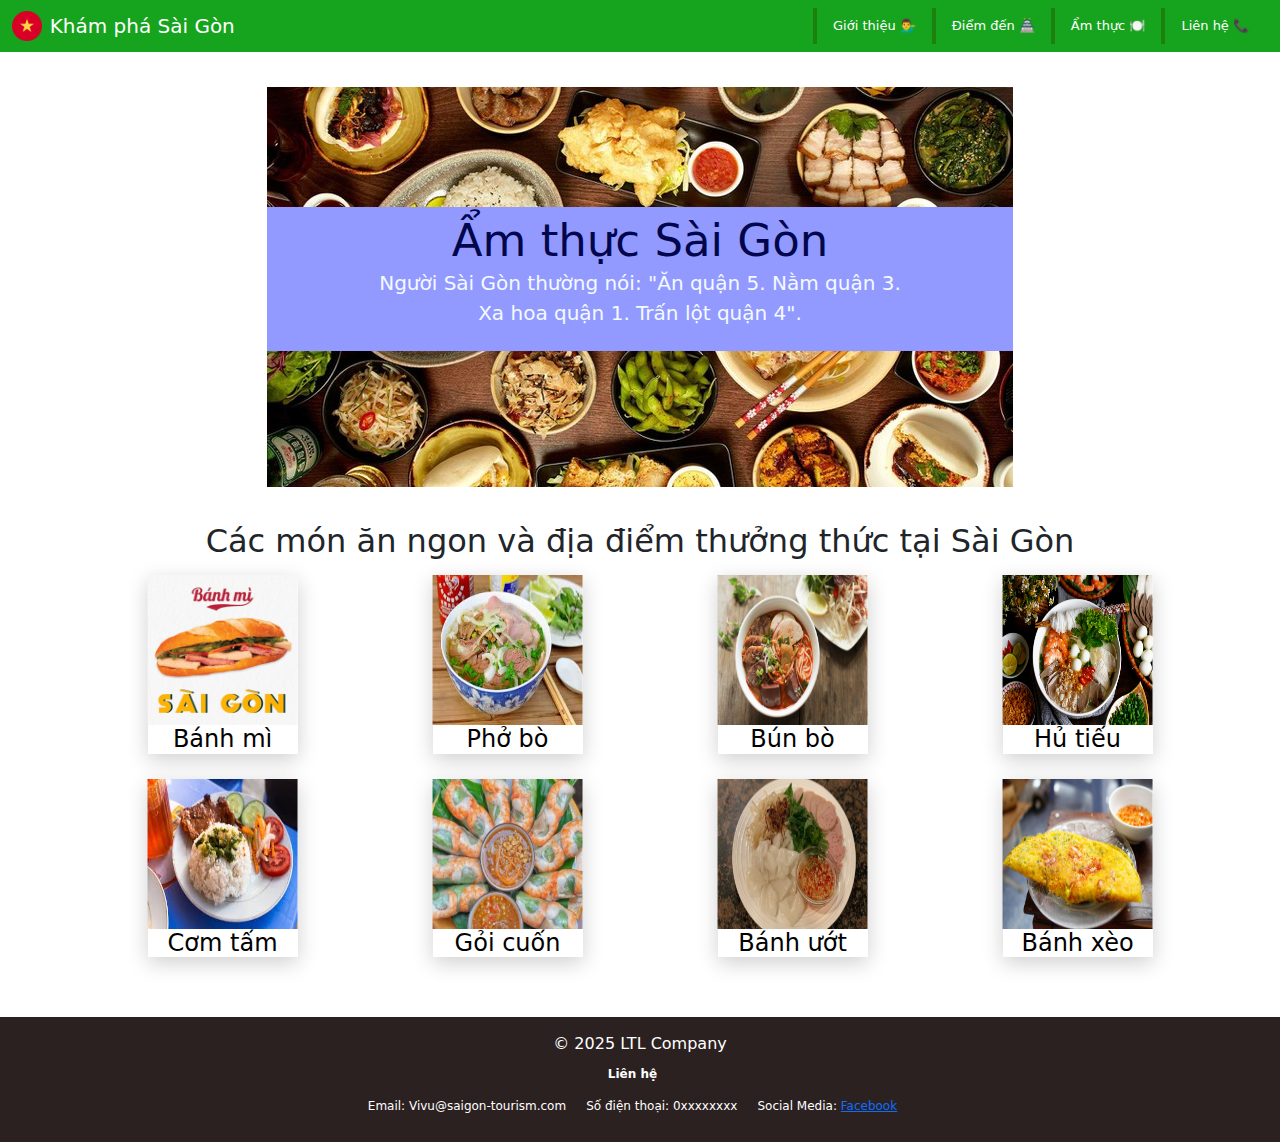
<file: food.html>
<!DOCTYPE html>
<html lang="en">
<head>
    <meta charset="UTF-8">
    <meta name="viewport" content="width=device-width, initial-scale=1.0">
    <title>Vi vu Sài Gòn phố</title>
    <!-- BOOTSTRAP 5 -->
    <link rel="stylesheet" href="static/css/bootstrap/bootstrap.css">
    <!-- MAIN STYLE -->
     <link rel="stylesheet" href="style.css">
</head>
<body>
    <header>
        <nav class="navbar navbar-light bg-light">
            <!-- Image of the website -->
            <div class="col-3">
                <div class="container">
                    <h4 style="margin: 0 !important;">
                        <img src="static\img\flag.png" alt="" width="30" height="30">
                        <a class="navbar-brand" href="http://127.0.0.1:8000/">
                            Khám phá Sài Gòn
                        </a>    
                    </h4>        
                </div>
            </div>
            <!-- Menu of the website -->
            <div class="col-9">
                <ul class="nav justify-content-end" id="menu" style="padding-right: 15px;">
                    <li class="nav-item">
                        <a href="index.html" class="nav-link">Giới thiệu 💁‍♂️</a>
                    </li>
                    <li class="nav-item">
                        <a href="destination.html" class="nav-link">Điểm đến 🏯</a>
                    </li>
                    <li class="nav-item">
                        <a href="food.html" class="nav-link">Ẩm thực 🍽️</a>
                    </li>
                    <li class="nav-item">
                        <a href="#footer" class="nav-link">Liên hệ 📞</a>
                    </li>
                </ul>
            </div>
        </nav>
    </header>

    <!-- CONTENT -->
    <div class="container-lg" style="margin-top: 35px;">
        <main>
            <div class="full text-center">
                <div class="brief">
                    <h1 class="title">Ẩm thực Sài Gòn</h1>
                    <p class="subtitle">Người Sài Gòn thường nói: "Ăn quận 5. Nằm quận 3.<br>Xa hoa quận 1. Trấn lột quận 4".</p>
                </div>
            </div>
            <div class="food text-center" style="margin: 35px 0 35px 0;">
                <h2 style="margin-bottom: 15px;">Các món ăn ngon và địa điểm thưởng thức tại Sài Gòn</h2>
                <div class="row" id="food">

                </div>
            </div>
        </main>
    </div>

    <!-- FOOTER -->
    <footer id="footer">
        <div id="lienhe" class="text-center" style="padding-bottom: 25px;">
            <p style="padding-top: 15px;">&copy; 2025 LTL Company</p>
            <div style="margin-bottom: 5px;">
                <p class="contact" style="display: block;"><b>Liên hệ</b></p>
            </div>
            <p class="contact">Email: Vivu@saigon-tourism.com</p>
            <p class="contact">Số điện thoại: 0xxxxxxxx</p>
            <p class="contact" style="margin-bottom: 0;">Social Media: <a href="facebook.com">Facebook</a></p>
        </div>
    </footer>

    <!-- SCRIPT -->
    <script src="script.js"></script>
    <script>
        window.onload = function(){
            renderFood();
        }
    </script>
</body>
</html>
</file>
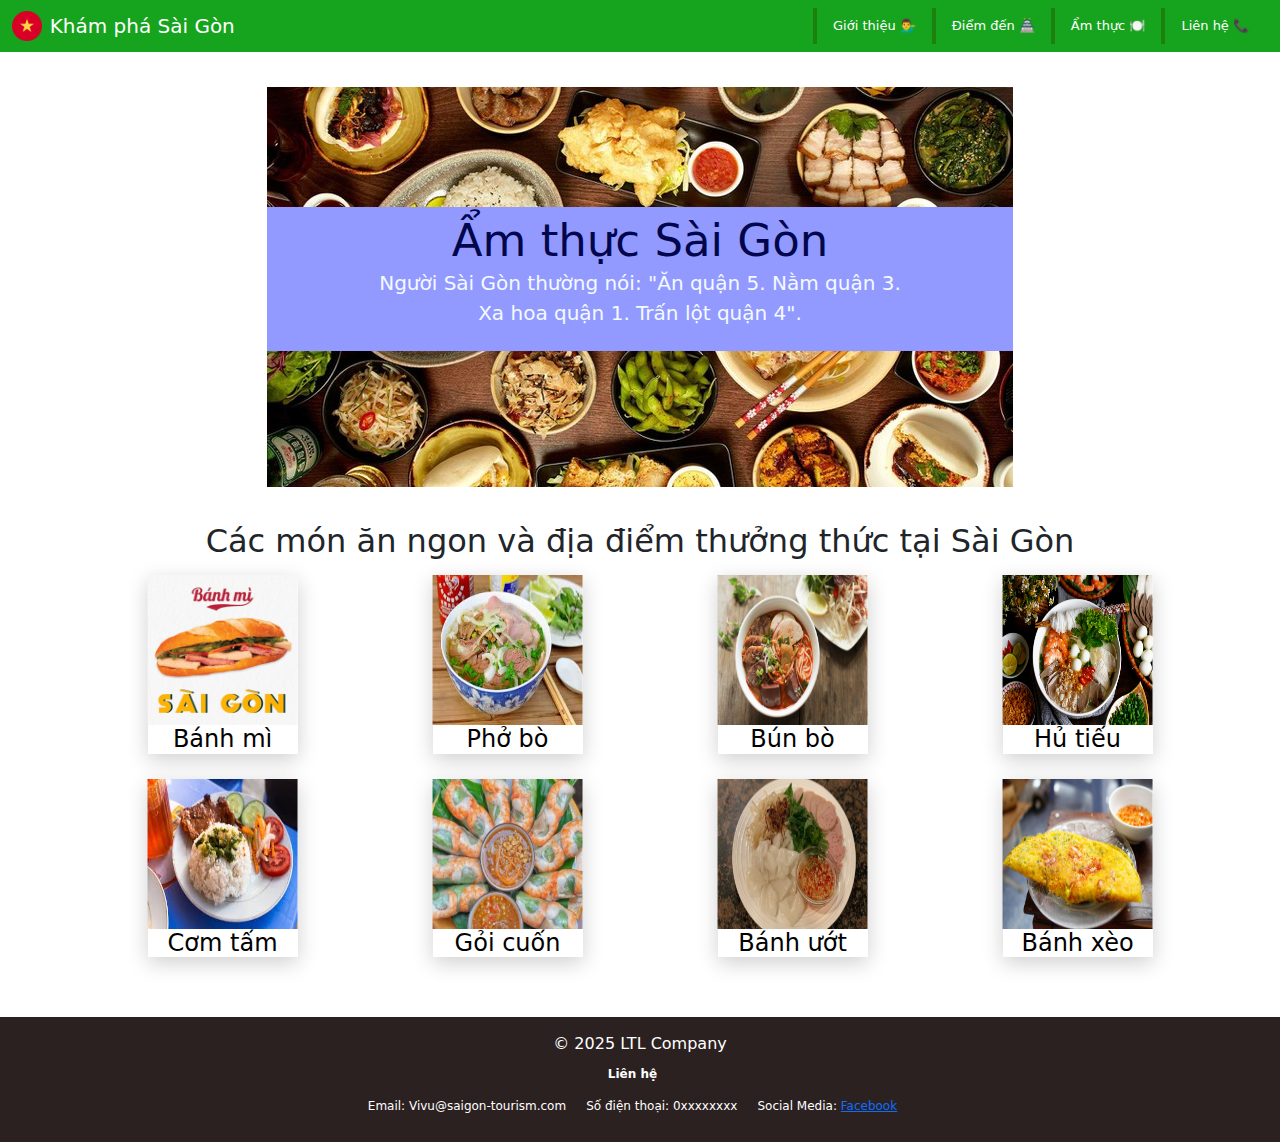
<file: food_long_24.html>
<!DOCTYPE html>
<html lang="en">
<head>
    <meta charset="UTF-8">
    <meta name="viewport" content="width=device-width, initial-scale=1.0">
    <title>Vi vu Sài Gòn phố</title>
    <!-- BOOTSTRAP 5 -->
    <link rel="stylesheet" href="static/css/bootstrap/bootstrap.css">
    <!-- MAIN STYLE -->
     <link rel="stylesheet" href="style.css">
</head>
<body>
    <header>
        <nav class="navbar navbar-light bg-light">
            <!-- Image of the website -->
            <div class="col-3">
                <div class="container">
                    <h4 style="margin: 0 !important;">
                        <img src="static\img\flag.png" alt="" width="30" height="30">
                        <a class="navbar-brand" href="http://127.0.0.1:8000/">
                            Khám phá Sài Gòn
                        </a>    
                    </h4>        
                </div>
            </div>
            <!-- Menu of the website -->
            <div class="col-9">
                <ul class="nav justify-content-end" id="menu" style="padding-right: 15px;">
                    <li class="nav-item">
                        <a href="index.html" class="nav-link">Giới thiệu 💁‍♂️</a>
                    </li>
                    <li class="nav-item">
                        <a href="destination_khang_16.html" class="nav-link">Điểm đến 🏯</a>
                    </li>
                    <li class="nav-item">
                        <a href="food_long_24.html" class="nav-link">Ẩm thực 🍽️</a>
                    </li>
                    <li class="nav-item">
                        <a href="#footer" class="nav-link">Liên hệ 📞</a>
                    </li>
                </ul>
            </div>
        </nav>
    </header>

    <!-- CONTENT -->
    <div class="container-lg" style="margin-top: 35px;">
        <main>
            <div class="full text-center">
                <div class="brief">
                    <h1 class="title">Ẩm thực Sài Gòn</h1>
                    <p class="subtitle">Người Sài Gòn thường nói: "Ăn quận 5. Nằm quận 3.<br>Xa hoa quận 1. Trấn lột quận 4".</p>
                </div>
            </div>
            <div class="food text-center" style="margin: 35px 0 35px 0;">
                <h2 style="margin-bottom: 15px;">Các món ăn ngon và địa điểm thưởng thức tại Sài Gòn</h2>
                <div class="row" id="food">

                </div>
            </div>
        </main>
    </div>

    <!-- FOOTER -->
    <footer id="footer">
        <div id="lienhe" class="text-center" style="padding-bottom: 25px;">
            <p style="padding-top: 15px;">&copy; 2025 LTL Company</p>
            <div style="margin-bottom: 5px;">
                <p class="contact" style="display: block;"><b>Liên hệ</b></p>
            </div>
            <p class="contact">Email: Vivu@saigon-tourism.com</p>
            <p class="contact">Số điện thoại: 0xxxxxxxx</p>
            <p class="contact" style="margin-bottom: 0;">Social Media: <a href="facebook.com">Facebook</a></p>
        </div>
    </footer>

    <!-- SCRIPT -->
    <script src="script.js"></script>
    <script>
        window.onload = function(){
            renderFood();
        }
    </script>
</body>
</html>
</file>
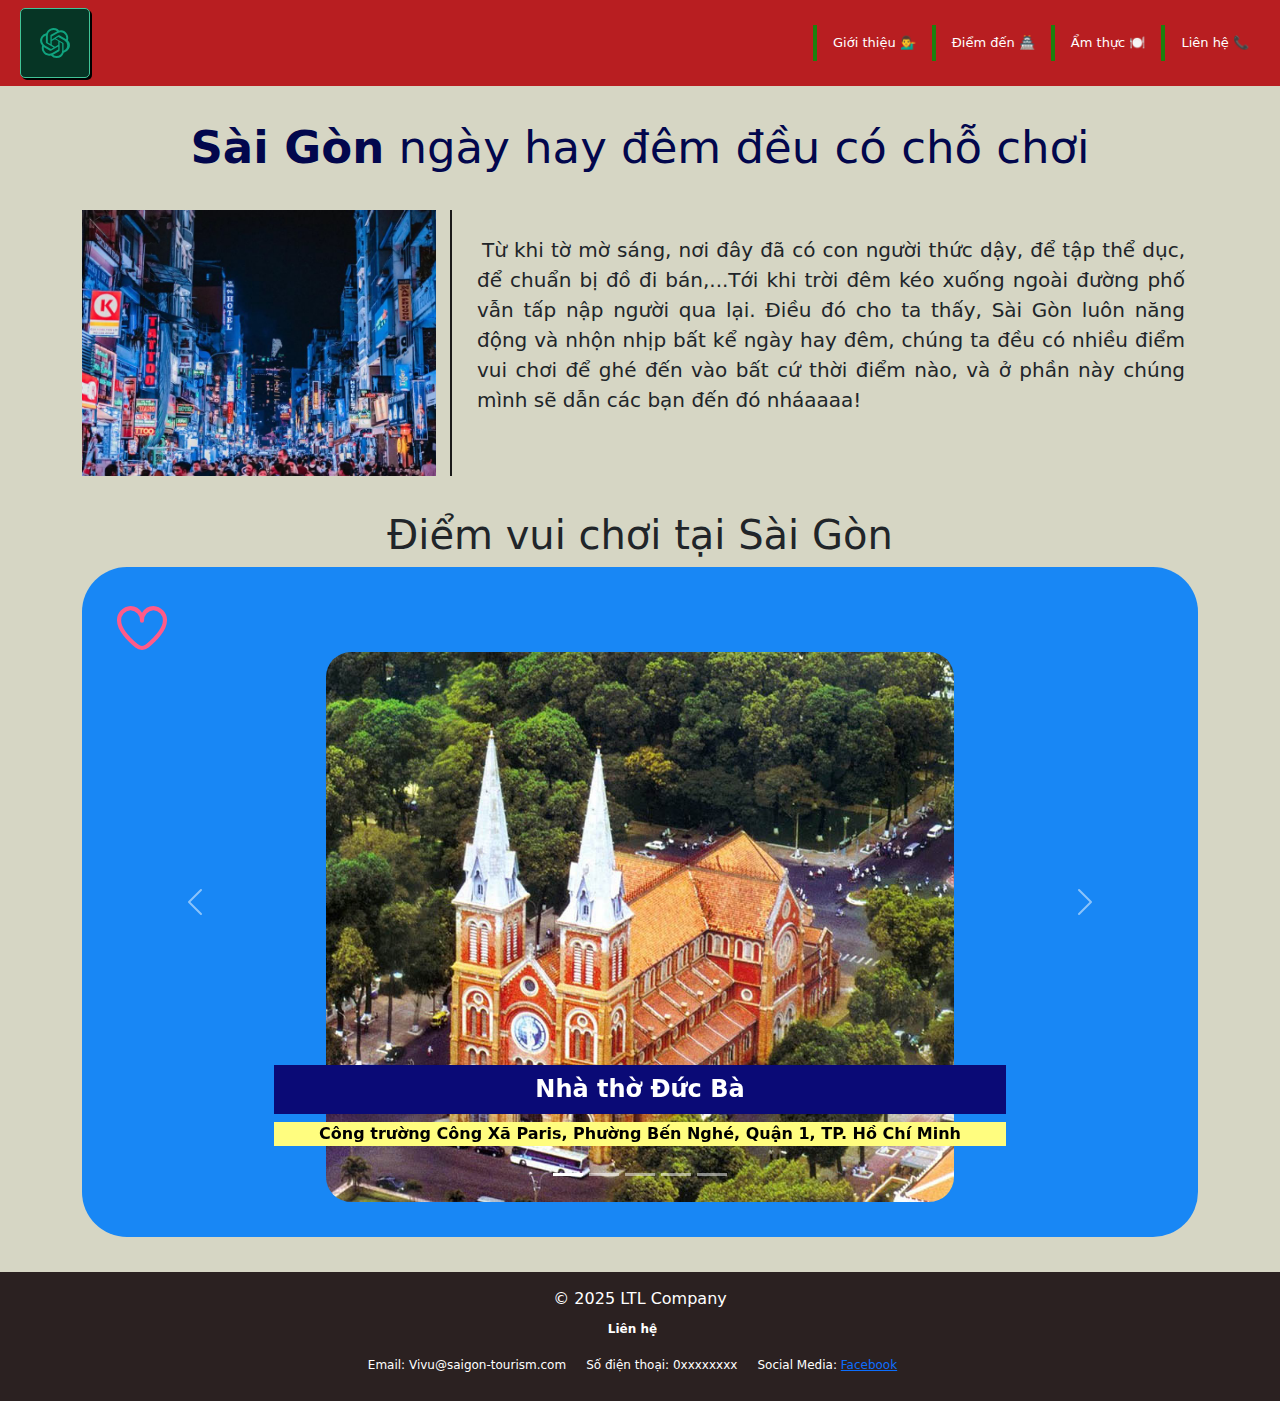
<file: new_des.html>
<!DOCTYPE html>
<html lang="en">
<head>
    <meta charset="UTF-8">
    <meta name="viewport" content="width=device-width, initial-scale=1.0">
    <title>Vi vu Sài Gòn phố</title>
    <!-- BOOTSTRAP 5 -->
    <link rel="stylesheet" href="static/css/bootstrap/bootstrap.css">
    <!-- MAIN STYLE -->
     <link rel="stylesheet" href="static\css\new_style.css">
</head>
<body>
    <header>
        <nav class="navbar navbar-light bg-light">
            <!-- Image of the website -->

            <!-- <div class="col-3">
                <div class="container">
                    <h4 style="margin: 0 !important;">
                        <img src="static\img\flag.png" alt="" width="30" height="30">
                        <a class="navbar-brand" href="http://127.0.0.1:8000/" >
                            Khám phá Sài Gòn
                        </a>    
                    </h4>        
                </div>
            </div> --> <!--KHÚC NÀY NGKHANG MUỐN ĐỔI LẠI NHƯ CŨ THÌ CỨ ĐỔI NHA-->
            <div class="button-container">
                <button class="brutalist-button openai button-1">
                    <div class="openai-logo">
                    <svg
                        class="openai-icon"
                        viewBox="0 0 24 24"
                        xmlns="http://www.w3.org/2000/svg"
                    >
                        <path
                        d="M22.2819 9.8211a5.9847 5.9847 0 0 0-.5157-4.9108 6.0462 6.0462 0 0 0-6.5098-2.9A6.0651 6.0651 0 0 0 4.9807 4.1818a5.9847 5.9847 0 0 0-3.9977 2.9 6.0462 6.0462 0 0 0 .7427 7.0966 5.98 5.98 0 0 0 .511 4.9107 6.051 6.051 0 0 0 6.5146 2.9001A5.9847 5.9847 0 0 0 13.2599 24a6.0557 6.0557 0 0 0 5.7718-4.2058 5.9894 5.9894 0 0 0 3.9977-2.9001 6.0557 6.0557 0 0 0-.7475-7.0729zm-9.022 12.6081a4.4755 4.4755 0 0 1-2.8764-1.0408l.1419-.0804 4.7783-2.7582a.7948.7948 0 0 0 .3927-.6813v-6.7369l2.02 1.1686a.071.071 0 0 1 .038.052v5.5826a4.504 4.504 0 0 1-4.4945 4.4944zm-9.6607-4.1254a4.4708 4.4708 0 0 1-.5346-3.0137l.142.0852 4.783 2.7582a.7712.7712 0 0 0 .7806 0l5.8428-3.3685v2.3324a.0804.0804 0 0 1-.0332.0615L9.74 19.9502a4.4992 4.4992 0 0 1-6.1408-1.6464zM2.3408 7.8956a4.485 4.485 0 0 1 2.3655-1.9728V11.6a.7664.7664 0 0 0 .3879.6765l5.8144 3.3543-2.0201 1.1685a.0757.0757 0 0 1-.071 0l-4.8303-2.7865A4.504 4.504 0 0 1 2.3408 7.8956zm16.0993 3.8558L12.5907 8.3829 14.6108 7.2144a.0757.0757 0 0 1 .071 0l4.8303 2.7913a4.4944 4.4944 0 0 1-.6765 8.1042v-5.6772a.79.79 0 0 0-.3927-.6813zm2.0107-3.0231l-.142-.0852-4.7735-2.7818a.7759.7759 0 0 0-.7854 0L9.409 9.2297V6.8974a.0662.0662 0 0 1 .0284-.0615l4.8303-2.7866a4.4992 4.4992 0 0 1 6.6802 4.66zM8.3065 12.863l-2.02-1.1638a.0804.0804 0 0 1-.038-.0567V6.0742a4.4992 4.4992 0 0 1 7.3757-3.4537l-.142.0805L8.704 5.459a.7948.7948 0 0 0-.3927.6813zm1.0976-2.3654l2.602-1.4998 2.6069 1.4998v2.9994l-2.5974 1.4997-2.6067-1.4997Z"
                        fill="#10A37F"
                        ></path>
                    </svg>
                    </div>
                    <div class="button-text">
                    <span>trang web được làm bởi</span>
                    <span>nhóm 2 tổ 1</span>
                    </div>
                </button>
            </div>

            <!-- Menu of the website -->
            <div class="col-9">
                <ul class="nav justify-content-end" id="menu" style="padding-right: 15px;">
                    <li class="nav-item">
                        <a href="new_index.html" class="nav-link">Giới thiệu 💁‍♂️</a>
                    </li>
                    <li class="nav-item">
                        <a href="new_des.html" class="nav-link">Điểm đến 🏯</a>
                    </li>
                    <li class="nav-item">
                        <a href="12_Han,38_Son_food.html" class="nav-link">Ẩm thực 🍽️</a>
                    </li>
                    <li class="nav-item">
                        <a href="#footer" class="nav-link">Liên hệ 📞</a>
                    </li>
                </ul>
            </div>
        </nav>
    </header>

    <!-- CONTENT -->
    <div class="container-lg" style="margin-top: 35px;">
        <main>
            <!-- Sơ qua về sự ăn chơi:)) -->
            <div class="brief">
                <h1 class="title"><b>Sài Gòn</b> ngày hay đêm đều có chỗ chơi</h1>
                <div class="row">
                    <div class="col-4">
                        <img src="static\img\saiGonveDem.jpg" alt="" class="gioithieu-picture">
                    </div>
                    <siv class="col-8 text-holder">
                        <p class="text" style="font-size: 20px;">
                            Từ khi tờ mờ sáng, nơi đây đã có con người thức dậy, để tập thể dục, để chuẩn bị đồ đi bán,...Tới khi trời đêm kéo xuống ngoài đường phố vẫn tấp nập người qua lại.
                            Điều đó cho ta thấy, Sài Gòn luôn năng động và nhộn nhịp bất kể ngày hay đêm, chúng ta đều có nhiều điểm vui chơi để ghé đến vào bất cứ thời điểm nào, và ở phần này
                            chúng mình sẽ dẫn các bạn đến đó nháaaaa!
                        </p>
                    </siv>
                </div>
            </div>
            <!-- Điểm đến -->
            <h1 style="text-align: center; margin-top: 35px;">Điểm vui chơi tại Sài Gòn</h1>
            <div style="background-color: rgb(24, 135, 245); padding: 35px; border-radius: 45px;">
                <div id="carouselExampleCaptions" class="carousel slide" data-bs-ride="carousel">
                    <div class="carousel-indicators">
                    <button type="button" data-bs-target="#carouselExampleCaptions" data-bs-slide-to="0" class="active" aria-current="true" aria-label="Slide 1"></button>
                    <button type="button" data-bs-target="#carouselExampleCaptions" data-bs-slide-to="1" aria-label="Slide 2"></button>
                    <button type="button" data-bs-target="#carouselExampleCaptions" data-bs-slide-to="2" aria-label="Slide 3"></button>
                    <button type="button" data-bs-target="#carouselExampleCaptions" data-bs-slide-to="3" aria-label="Slide 3"></button>
                    <button type="button" data-bs-target="#carouselExampleCaptions" data-bs-slide-to="4" aria-label="Slide 4"></button>
                </div>
                <div class="carousel-inner">
                    <div class="carousel-item active">
                        <div class="heart-container" title="Like">
                            <input type="checkbox" class="checkbox" id="Give-It-An-Id">
                            <div class="svg-container">
                                <svg viewBox="0 0 24 24" class="svg-outline" xmlns="http://www.w3.org/2000/svg">
                                    <path d="M17.5,1.917a6.4,6.4,0,0,0-5.5,3.3,6.4,6.4,0,0,0-5.5-3.3A6.8,6.8,0,0,0,0,8.967c0,4.547,4.786,9.513,8.8,12.88a4.974,4.974,0,0,0,6.4,0C19.214,18.48,24,13.514,24,8.967A6.8,6.8,0,0,0,17.5,1.917Zm-3.585,18.4a2.973,2.973,0,0,1-3.83,0C4.947,16.006,2,11.87,2,8.967a4.8,4.8,0,0,1,4.5-5.05A4.8,4.8,0,0,1,11,8.967a1,1,0,0,0,2,0,4.8,4.8,0,0,1,4.5-5.05A4.8,4.8,0,0,1,22,8.967C22,11.87,19.053,16.006,13.915,20.313Z">
                                    </path>
                                </svg>
                                <svg viewBox="0 0 24 24" class="svg-filled" xmlns="http://www.w3.org/2000/svg">
                                    <path d="M17.5,1.917a6.4,6.4,0,0,0-5.5,3.3,6.4,6.4,0,0,0-5.5-3.3A6.8,6.8,0,0,0,0,8.967c0,4.547,4.786,9.513,8.8,12.88a4.974,4.974,0,0,0,6.4,0C19.214,18.48,24,13.514,24,8.967A6.8,6.8,0,0,0,17.5,1.917Z">
                                    </path>
                                </svg>
                                <svg class="svg-celebrate" width="100" height="100" xmlns="http://www.w3.org/2000/svg">
                                    <polygon points="10,10 20,20"></polygon>
                                    <polygon points="10,50 20,50"></polygon>
                                    <polygon points="20,80 30,70"></polygon>
                                    <polygon points="90,10 80,20"></polygon>
                                    <polygon points="90,50 80,50"></polygon>
                                    <polygon points="80,80 70,70"></polygon>
                                </svg>
                            </div>
                        </div>
                        <a target="_blank" href="https://www.google.com/maps/place/Nh%C3%A0+th%E1%BB%9D+%C4%90%E1%BB%A9c+B%C3%A0+S%C3%A0i+G%C3%B2n/@10.7797855,106.6964386,17z/data=!3m1!4b1!4m6!3m5!1s0x31752f37e6d82451:0xe84f59936ced5b45!8m2!3d10.7797855!4d106.6990189!16s%2Fm%2F027b16m?entry=ttu&g_ep=EgoyMDI1MDEwOC4wIKXMDSoASAFQAw%3D%3D">
                            <img src="static\img\nhathoDucBa.jpg" class="d-block pic" alt="...">
                            <div class="carousel-caption d-none d-md-block">
                                <h4 class="subtitle">Nhà thờ Đức Bà</h4>
                                <p class="hide">Công trường Công Xã Paris, Phường Bến Nghé, Quận 1, TP. Hồ Chí Minh</p>
                            </div>
                        </a>
                    </div>
                    <div class="carousel-item">
                        <div class="heart-container" title="Like">
                            <input type="checkbox" class="checkbox" id="Give-It-An-Id">
                            <div class="svg-container">
                                <svg viewBox="0 0 24 24" class="svg-outline" xmlns="http://www.w3.org/2000/svg">
                                    <path d="M17.5,1.917a6.4,6.4,0,0,0-5.5,3.3,6.4,6.4,0,0,0-5.5-3.3A6.8,6.8,0,0,0,0,8.967c0,4.547,4.786,9.513,8.8,12.88a4.974,4.974,0,0,0,6.4,0C19.214,18.48,24,13.514,24,8.967A6.8,6.8,0,0,0,17.5,1.917Zm-3.585,18.4a2.973,2.973,0,0,1-3.83,0C4.947,16.006,2,11.87,2,8.967a4.8,4.8,0,0,1,4.5-5.05A4.8,4.8,0,0,1,11,8.967a1,1,0,0,0,2,0,4.8,4.8,0,0,1,4.5-5.05A4.8,4.8,0,0,1,22,8.967C22,11.87,19.053,16.006,13.915,20.313Z">
                                    </path>
                                </svg>
                                <svg viewBox="0 0 24 24" class="svg-filled" xmlns="http://www.w3.org/2000/svg">
                                    <path d="M17.5,1.917a6.4,6.4,0,0,0-5.5,3.3,6.4,6.4,0,0,0-5.5-3.3A6.8,6.8,0,0,0,0,8.967c0,4.547,4.786,9.513,8.8,12.88a4.974,4.974,0,0,0,6.4,0C19.214,18.48,24,13.514,24,8.967A6.8,6.8,0,0,0,17.5,1.917Z">
                                    </path>
                                </svg>
                                <svg class="svg-celebrate" width="100" height="100" xmlns="http://www.w3.org/2000/svg">
                                    <polygon points="10,10 20,20"></polygon>
                                    <polygon points="10,50 20,50"></polygon>
                                    <polygon points="20,80 30,70"></polygon>
                                    <polygon points="90,10 80,20"></polygon>
                                    <polygon points="90,50 80,50"></polygon>
                                    <polygon points="80,80 70,70"></polygon>
                                </svg>
                            </div>
                        </div>
                        <a target="_blank" href="https://www.google.com/maps/place/Dinh+%C4%90%E1%BB%99c+L%E1%BA%ADp/@10.7769942,106.6927218,17z/data=!3m1!4b1!4m6!3m5!1s0x31752f385570472f:0x1787491df0ed8d6a!8m2!3d10.7769942!4d106.6953021!16zL20vMDk4NHg5?entry=ttu&g_ep=EgoyMDI1MDEwOC4wIKXMDSoASAFQAw%3D%3D">
                            <img src="./static/img/DinhDocLap.jpg" class="d-block pic" alt="...">
                            <div class="carousel-caption d-none d-md-block">
                                <h4 class="subtitle">Dinh Độc Lập</h4>
                                <p>số 135, đường Nam Kỳ Khởi Nghĩa, phường Bến Thành, quận 1.</p>
                            </div>
                        </a>
                    </div>
                    <div class="carousel-item">
                        <div class="heart-container" title="Like">
                            <input type="checkbox" class="checkbox" id="Give-It-An-Id">
                            <div class="svg-container">
                                <svg viewBox="0 0 24 24" class="svg-outline" xmlns="http://www.w3.org/2000/svg">
                                    <path d="M17.5,1.917a6.4,6.4,0,0,0-5.5,3.3,6.4,6.4,0,0,0-5.5-3.3A6.8,6.8,0,0,0,0,8.967c0,4.547,4.786,9.513,8.8,12.88a4.974,4.974,0,0,0,6.4,0C19.214,18.48,24,13.514,24,8.967A6.8,6.8,0,0,0,17.5,1.917Zm-3.585,18.4a2.973,2.973,0,0,1-3.83,0C4.947,16.006,2,11.87,2,8.967a4.8,4.8,0,0,1,4.5-5.05A4.8,4.8,0,0,1,11,8.967a1,1,0,0,0,2,0,4.8,4.8,0,0,1,4.5-5.05A4.8,4.8,0,0,1,22,8.967C22,11.87,19.053,16.006,13.915,20.313Z">
                                    </path>
                                </svg>
                                <svg viewBox="0 0 24 24" class="svg-filled" xmlns="http://www.w3.org/2000/svg">
                                    <path d="M17.5,1.917a6.4,6.4,0,0,0-5.5,3.3,6.4,6.4,0,0,0-5.5-3.3A6.8,6.8,0,0,0,0,8.967c0,4.547,4.786,9.513,8.8,12.88a4.974,4.974,0,0,0,6.4,0C19.214,18.48,24,13.514,24,8.967A6.8,6.8,0,0,0,17.5,1.917Z">
                                    </path>
                                </svg>
                                <svg class="svg-celebrate" width="100" height="100" xmlns="http://www.w3.org/2000/svg">
                                    <polygon points="10,10 20,20"></polygon>
                                    <polygon points="10,50 20,50"></polygon>
                                    <polygon points="20,80 30,70"></polygon>
                                    <polygon points="90,10 80,20"></polygon>
                                    <polygon points="90,50 80,50"></polygon>
                                    <polygon points="80,80 70,70"></polygon>
                                </svg>
                            </div>
                        </div>
                        <a target="_blank" href="https://www.google.com/maps/place/Ch%E1%BB%A3+B%E1%BA%BFn+Th%C3%A0nh/@10.7725168,106.6935144,17z/data=!4m10!1m2!2m1!1zY2jhu6MgYuG6v24gdGjDoG5o!3m6!1s0x31752f3f3129e64d:0x8d6b2d79522c7f30!8m2!3d10.7725168!4d106.6980208!15sChJjaOG7oyBi4bq_biB0aMOgbmhaFCISY2jhu6MgYuG6v24gdGjDoG5okgEGbWFya2V04AEA!16s%2Fm%2F02q30t6?entry=ttu&g_ep=EgoyMDI1MDEwOC4wIKXMDSoASAFQAw%3D%3D">
                            <img src="static\img\choBenThanh.jpg" class="d-block pic" alt="...">
                            <div class="carousel-caption d-none d-md-block">
                                <h4 class="subtitle">Chợ Bến Thành</h4>
                                <p>Ben Thanh, District 1, Ho Chi Minh City.</p>
                            </div>
                        </a>
                    </div>
                    <div class="carousel-item">
                        <div class="heart-container" title="Like">
                                    <input type="checkbox" class="checkbox" id="Give-It-An-Id">
                                    <div class="svg-container">
                                        <svg viewBox="0 0 24 24" class="svg-outline" xmlns="http://www.w3.org/2000/svg">
                                            <path d="M17.5,1.917a6.4,6.4,0,0,0-5.5,3.3,6.4,6.4,0,0,0-5.5-3.3A6.8,6.8,0,0,0,0,8.967c0,4.547,4.786,9.513,8.8,12.88a4.974,4.974,0,0,0,6.4,0C19.214,18.48,24,13.514,24,8.967A6.8,6.8,0,0,0,17.5,1.917Zm-3.585,18.4a2.973,2.973,0,0,1-3.83,0C4.947,16.006,2,11.87,2,8.967a4.8,4.8,0,0,1,4.5-5.05A4.8,4.8,0,0,1,11,8.967a1,1,0,0,0,2,0,4.8,4.8,0,0,1,4.5-5.05A4.8,4.8,0,0,1,22,8.967C22,11.87,19.053,16.006,13.915,20.313Z">
                                            </path>
                                        </svg>
                                        <svg viewBox="0 0 24 24" class="svg-filled" xmlns="http://www.w3.org/2000/svg">
                                            <path d="M17.5,1.917a6.4,6.4,0,0,0-5.5,3.3,6.4,6.4,0,0,0-5.5-3.3A6.8,6.8,0,0,0,0,8.967c0,4.547,4.786,9.513,8.8,12.88a4.974,4.974,0,0,0,6.4,0C19.214,18.48,24,13.514,24,8.967A6.8,6.8,0,0,0,17.5,1.917Z">
                                            </path>
                                        </svg>
                                        <svg class="svg-celebrate" width="100" height="100" xmlns="http://www.w3.org/2000/svg">
                                            <polygon points="10,10 20,20"></polygon>
                                            <polygon points="10,50 20,50"></polygon>
                                            <polygon points="20,80 30,70"></polygon>
                                            <polygon points="90,10 80,20"></polygon>
                                            <polygon points="90,50 80,50"></polygon>
                                            <polygon points="80,80 70,70"></polygon>
                                        </svg>
                                    </div>
                                </div>
                        <a target="_blank" href="https://www.google.com/maps/place/B%E1%BA%BFn+Nh%C3%A0+R%E1%BB%93ng+-+B%E1%BA%A3o+T%C3%A0ng+H%E1%BB%93+Ch%C3%AD+Minh+(Chi+nh%C3%A1nh+TP.HCM)/@10.7682339,106.7042525,17z/data=!3m1!4b1!4m6!3m5!1s0x31752fc2e03a3215:0x4d6f6b776d84688e!8m2!3d10.7682339!4d106.7068328!16s%2Fg%2F121pqfs_?entry=ttu&g_ep=EgoyMDI1MDEwOC4wIKXMDSoASAFQAw%3D%3D">
                            <img src="static\img\benNhaRong.jpg" class="d-block pic" alt="...">
                            <div class="carousel-caption d-none d-md-block">
                                <h4 class="subtitle">Bến Nhà Rồng</h4>
                                <p>1 Nguyễn Tất Thành, Phường 13, Quận 4, Hồ Chí Minh.</p>
                            </div>
                        </a>
                    </div>
                    <div class="carousel-item">
                        <div class="heart-container" title="Like">
                            <input type="checkbox" class="checkbox" id="Give-It-An-Id">
                            <div class="svg-container">
                                <svg viewBox="0 0 24 24" class="svg-outline" xmlns="http://www.w3.org/2000/svg">
                                    <path d="M17.5,1.917a6.4,6.4,0,0,0-5.5,3.3,6.4,6.4,0,0,0-5.5-3.3A6.8,6.8,0,0,0,0,8.967c0,4.547,4.786,9.513,8.8,12.88a4.974,4.974,0,0,0,6.4,0C19.214,18.48,24,13.514,24,8.967A6.8,6.8,0,0,0,17.5,1.917Zm-3.585,18.4a2.973,2.973,0,0,1-3.83,0C4.947,16.006,2,11.87,2,8.967a4.8,4.8,0,0,1,4.5-5.05A4.8,4.8,0,0,1,11,8.967a1,1,0,0,0,2,0,4.8,4.8,0,0,1,4.5-5.05A4.8,4.8,0,0,1,22,8.967C22,11.87,19.053,16.006,13.915,20.313Z">
                                    </path>
                                </svg>
                                <svg viewBox="0 0 24 24" class="svg-filled" xmlns="http://www.w3.org/2000/svg">
                                    <path d="M17.5,1.917a6.4,6.4,0,0,0-5.5,3.3,6.4,6.4,0,0,0-5.5-3.3A6.8,6.8,0,0,0,0,8.967c0,4.547,4.786,9.513,8.8,12.88a4.974,4.974,0,0,0,6.4,0C19.214,18.48,24,13.514,24,8.967A6.8,6.8,0,0,0,17.5,1.917Z">
                                    </path>
                                </svg>
                                <svg class="svg-celebrate" width="100" height="100" xmlns="http://www.w3.org/2000/svg">
                                    <polygon points="10,10 20,20"></polygon>
                                    <polygon points="10,50 20,50"></polygon>
                                    <polygon points="20,80 30,70"></polygon>
                                    <polygon points="90,10 80,20"></polygon>
                                    <polygon points="90,50 80,50"></polygon>
                                    <polygon points="80,80 70,70"></polygon>
                                </svg>
                            </div>
                        </div>
                        <a target="_blank" href="https://www.google.com/maps/place/B%C6%B0u+%C4%91i%E1%BB%87n+Th%C3%A0nh+ph%E1%BB%91+H%E1%BB%93+Ch%C3%AD+Minh/@10.7798272,106.6815364,15z/data=!3m1!4b1!4m6!3m5!1s0x31752677a9774b1b:0x3d40edb27c90ec26!8m2!3d10.7798277!4d106.6999691!16s%2Fg%2F11n_zhd4l6?entry=ttu&g_ep=EgoyMDI1MDEwOC4wIKXMDSoASAFQAw%3D%3D">
                            <img src="static\img\buudienthanhpho.jpg" class="d-block pic" alt="...">
                            <div class="carousel-caption d-none d-md-block">
                                <h4 class="subtitle">Bưu điện Thành phố</h4>
                                <p>125 đường Hai Bà Trưng, phường Bến Nghé, Quận 1.</p>
                            </div>
                        </a>
                    </div>
                </div>
                    <button class="carousel-control-prev" type="button" data-bs-target="#carouselExampleCaptions" data-bs-slide="prev">
                        <span class="carousel-control-prev-icon" aria-hidden="true"></span>
                        <span class="visually-hidden">Previous</span>
                    </button>
                    <button class="carousel-control-next" type="button" data-bs-target="#carouselExampleCaptions" data-bs-slide="next">
                        <span class="carousel-control-next-icon" aria-hidden="true"></span>
                        <span class="visually-hidden">Next</span>
                    </button>
                </div>
            </div>
        </main>
    </div>

    <!-- FOOTER -->
    <footer id="footer">
        <div id="lienhe" class="text-center" style="padding-bottom: 25px;">
            <p style="padding-top: 15px;">&copy; 2025 LTL Company</p>
            <div style="margin-bottom: 5px;">
                <p class="contact" style="display: block;"><b>Liên hệ</b></p>
            </div>
            <p class="contact">Email: Vivu@saigon-tourism.com</p>
            <p class="contact">Số điện thoại: 0xxxxxxxx</p>
            <p class="contact" style="margin-bottom: 0;">Social Media: <a href="facebook.com">Facebook</a></p>
        </div>
    </footer>

    <!-- SCRIPT -->
    <script src="./static/js/bootstrap/bootstrap.js"></script>
</body>
</html>
</file>
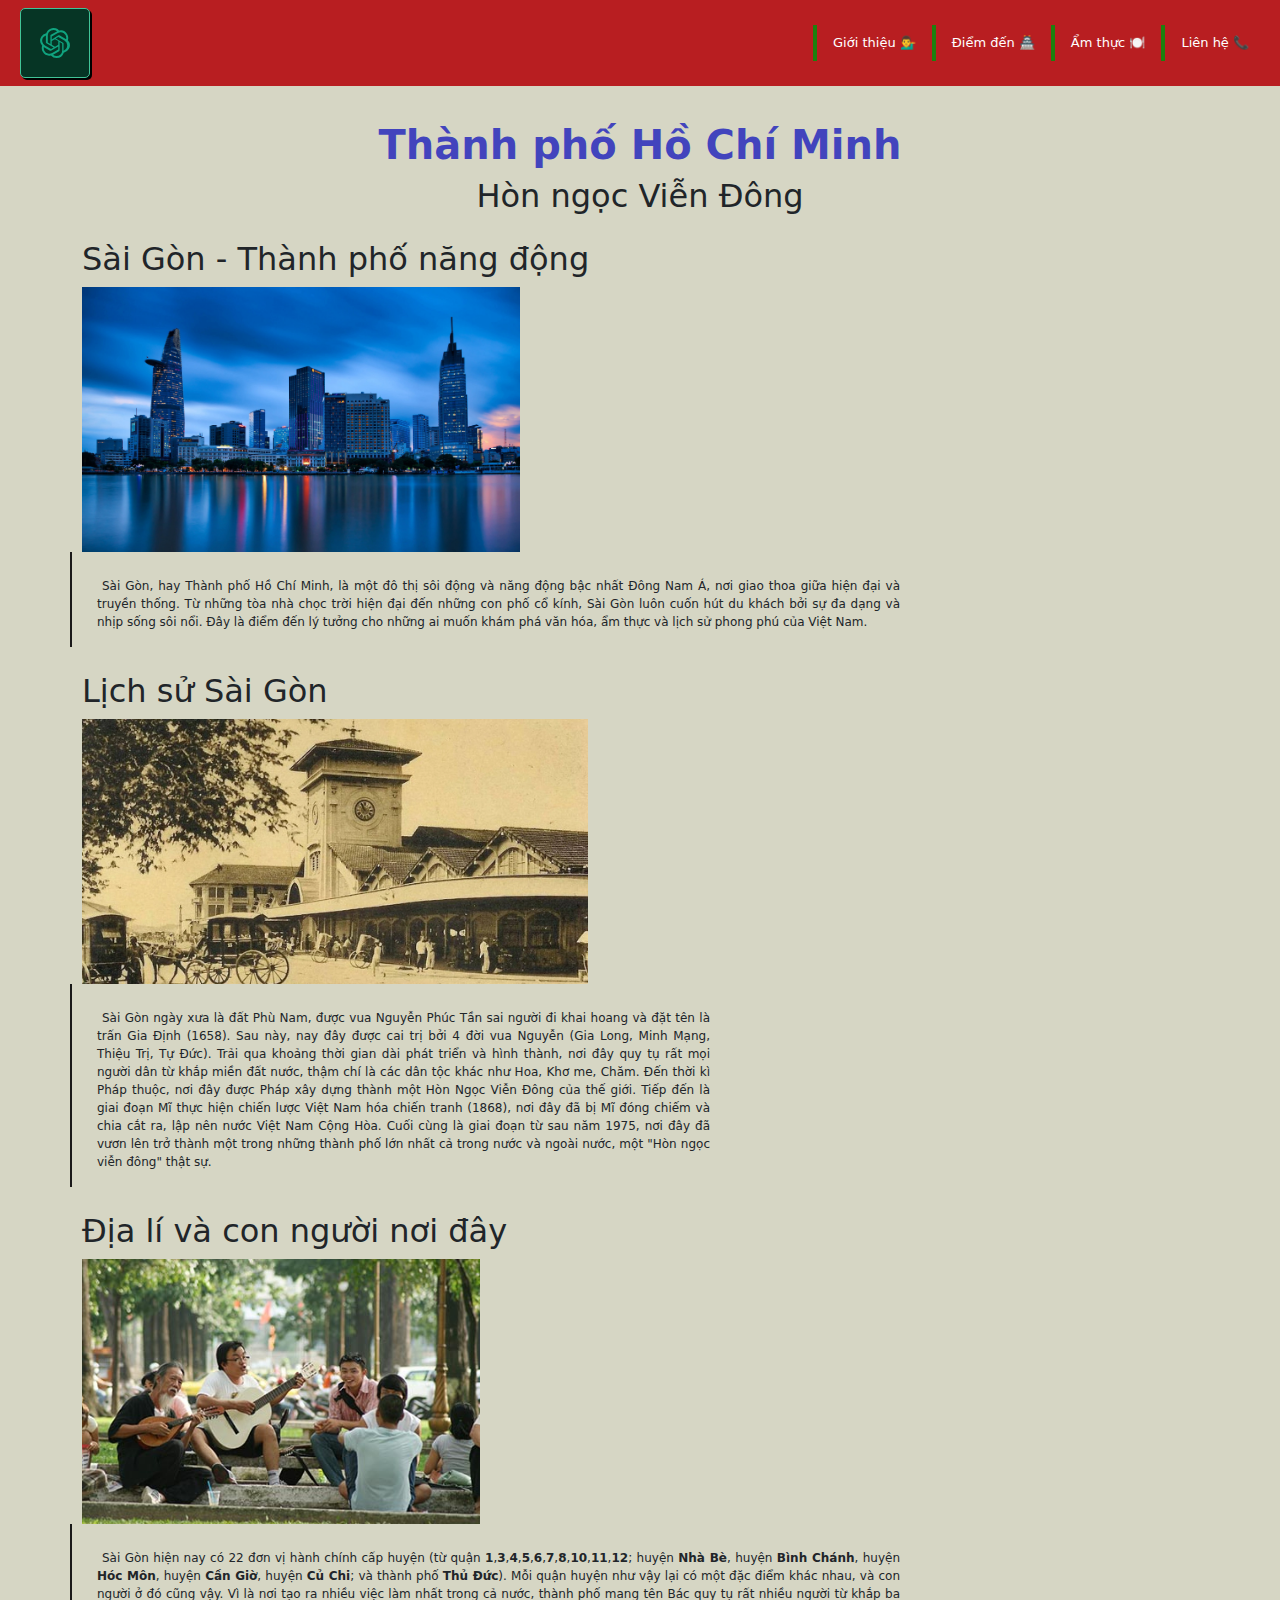
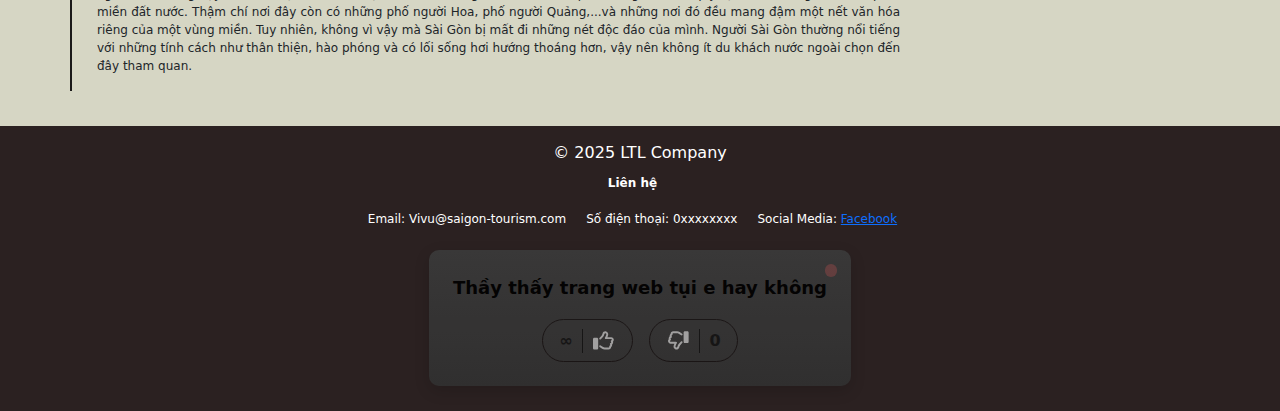
<file: new_index.html>
<!DOCTYPE html>
<html lang="en">
<head>
    <meta charset="UTF-8">
    <meta name="viewport" content="width=device-width, initial-scale=1.0">
    <title>Vi vu Sài Gòn phố</title>
    <!-- BOOTSTRAP 5 -->
    <link rel="stylesheet" href="static/css/bootstrap/bootstrap.css">
    <!-- MAIN STYLE -->
     <link rel="stylesheet" href="static\css\new_style.css">
</head>
<body>
    <!-- HEADER -->
    <header>
        <nav class="navbar navbar-light bg-light">
            <!-- Image of the website -->

            <!-- <div class="col-3">
                <div class="container">
                    <h4 style="margin: 0 !important;">
                        <img src="static\img\flag.png" alt="" width="30" height="30">
                        <a class="navbar-brand" href="http://127.0.0.1:8000/" >
                            Khám phá Sài Gòn
                        </a>    
                    </h4>        
                </div>
            </div> --> <!--KHÚC NÀY NGKHANG MUỐN ĐỔI LẠI NHƯ CŨ THÌ CỨ ĐỔI NHA-->
            <div class="button-container">
                <button class="brutalist-button openai button-1">
                    <div class="openai-logo">
                    <svg
                        class="openai-icon"
                        viewBox="0 0 24 24"
                        xmlns="http://www.w3.org/2000/svg"
                    >
                        <path
                        d="M22.2819 9.8211a5.9847 5.9847 0 0 0-.5157-4.9108 6.0462 6.0462 0 0 0-6.5098-2.9A6.0651 6.0651 0 0 0 4.9807 4.1818a5.9847 5.9847 0 0 0-3.9977 2.9 6.0462 6.0462 0 0 0 .7427 7.0966 5.98 5.98 0 0 0 .511 4.9107 6.051 6.051 0 0 0 6.5146 2.9001A5.9847 5.9847 0 0 0 13.2599 24a6.0557 6.0557 0 0 0 5.7718-4.2058 5.9894 5.9894 0 0 0 3.9977-2.9001 6.0557 6.0557 0 0 0-.7475-7.0729zm-9.022 12.6081a4.4755 4.4755 0 0 1-2.8764-1.0408l.1419-.0804 4.7783-2.7582a.7948.7948 0 0 0 .3927-.6813v-6.7369l2.02 1.1686a.071.071 0 0 1 .038.052v5.5826a4.504 4.504 0 0 1-4.4945 4.4944zm-9.6607-4.1254a4.4708 4.4708 0 0 1-.5346-3.0137l.142.0852 4.783 2.7582a.7712.7712 0 0 0 .7806 0l5.8428-3.3685v2.3324a.0804.0804 0 0 1-.0332.0615L9.74 19.9502a4.4992 4.4992 0 0 1-6.1408-1.6464zM2.3408 7.8956a4.485 4.485 0 0 1 2.3655-1.9728V11.6a.7664.7664 0 0 0 .3879.6765l5.8144 3.3543-2.0201 1.1685a.0757.0757 0 0 1-.071 0l-4.8303-2.7865A4.504 4.504 0 0 1 2.3408 7.8956zm16.0993 3.8558L12.5907 8.3829 14.6108 7.2144a.0757.0757 0 0 1 .071 0l4.8303 2.7913a4.4944 4.4944 0 0 1-.6765 8.1042v-5.6772a.79.79 0 0 0-.3927-.6813zm2.0107-3.0231l-.142-.0852-4.7735-2.7818a.7759.7759 0 0 0-.7854 0L9.409 9.2297V6.8974a.0662.0662 0 0 1 .0284-.0615l4.8303-2.7866a4.4992 4.4992 0 0 1 6.6802 4.66zM8.3065 12.863l-2.02-1.1638a.0804.0804 0 0 1-.038-.0567V6.0742a4.4992 4.4992 0 0 1 7.3757-3.4537l-.142.0805L8.704 5.459a.7948.7948 0 0 0-.3927.6813zm1.0976-2.3654l2.602-1.4998 2.6069 1.4998v2.9994l-2.5974 1.4997-2.6067-1.4997Z"
                        fill="#10A37F"
                        ></path>
                    </svg>
                    </div>
                    <div class="button-text">
                    <span>trang web được làm bởi</span>
                    <span>nhóm 2 tổ 1</span>
                    </div>
                </button>
            </div>

            <!-- Menu of the website -->
            <div class="col-9">
                <ul class="nav justify-content-end" id="menu" style="padding-right: 15px;">
                    <li class="nav-item">
                        <a href="new_index.html" class="nav-link">Giới thiệu 💁‍♂️</a>
                    </li>
                    <li class="nav-item">
                        <a href="new_des.html" class="nav-link">Điểm đến 🏯</a>
                    </li>
                    <li class="nav-item">
                        <a href="12_Han,38_Son_food.html" class="nav-link">Ẩm thực 🍽️</a>
                    </li>
                    <li class="nav-item">
                        <a href="#footer" class="nav-link">Liên hệ 📞</a>
                    </li>
                </ul>
            </div>
        </nav>
    </header>
    <!-- CONTENT -->
    <div class="container-lg" style="margin-top: 35px;">
        <main>
            <!-- BRIEF INFORMATION ABOUT SAIGON -->
             <div class="text-center">
                <h1 class="main-title">Thành phố Hồ Chí Minh</b></h1>
                <h2> Hòn ngọc Viễn Đông</h2>
             </div>
            <div class="section">
                <h2>Sài Gòn - Thành phố năng động</h2>
                <div class="row">
                    <div class="col-7" style="padding-right: 0;">
                        <img src="static\img\saiGon.jpeg" alt="Sài Gòn" class="gioithieu-picture">
                    </div>
                    <div class="col-9 text-holder" >
                        <p class="text">Sài Gòn, hay Thành phố Hồ Chí Minh, là một đô thị sôi động và năng động bậc nhất Đông Nam Á,
                             nơi giao thoa giữa hiện đại và truyền thống. Từ những tòa nhà chọc trời hiện đại đến những con phố cổ kính, Sài Gòn luôn cuốn hút du khách bởi sự đa dạng và nhịp sống sôi nổi. Đây là điểm đến lý tưởng cho những ai muốn khám phá văn hóa, ẩm thực và lịch sử phong phú của Việt Nam.</p>
                    </div>
                </div>
            </div>
            <!-- BRIEF HISTORY -->
            <div class="section">
                <h2>Lịch sử Sài Gòn</h2>
                <div class="row">
                    <div class="col-7">
                        <img src="static\img\giaDinh.webp" alt="Gia Định" class="gioithieu-picture">
                    </div>
                    <div class="col-7 text-holder">
                        <p class="text">Sài Gòn ngày xưa là đất Phù Nam, được vua Nguyễn Phúc Tần sai người đi khai hoang và đặt tên là trấn Gia Định (1658). 
                            Sau này, nay đây được cai trị bởi 4 đời vua Nguyễn (Gia Long, Minh Mạng, Thiệu Trị, Tự Đức). 
                            Trải qua khoảng thời gian dài phát triển và hình thành, nơi đây quy tụ rất mọi người dân từ khắp miền đất nước, thậm chí là các dân tộc khác như Hoa, Khơ me, Chăm. 
                        Đến thời kì Pháp thuộc, nơi đây được Pháp xây dựng thành một Hòn Ngọc Viễn Đông của thế giới. 
                    Tiếp đến là giai đoạn Mĩ thực hiện chiến lược Việt Nam hóa chiến tranh (1868), nơi đây đã bị Mĩ đóng chiếm và chia cắt ra, lập nên nước Việt Nam Cộng Hòa.
                Cuối cùng là giai đoạn từ sau năm 1975, nơi đây đã vươn lên trở thành một trong những thành phố lớn nhất cả trong nước và ngoài nước, một "Hòn ngọc viễn đông" thật sự.</p>
                    </div>
                </div>
            </div>
            <!-- Vị trí địa lí và con người -->
            <div class="section">
                <h2>Địa lí và con người nơi đây</h2>
                <div class="row">
                    <div class="col-7">
                        <img src="static\img\ngsaiGon.jpg" alt="" class="gioithieu-picture">
                    </div>
                    <div class="col-9 text-holder">
                        <p class="text">
                            Sài Gòn hiện nay có 22 đơn vị hành chính cấp huyện (từ quận <b>1</b>,<b>3</b>,<b>4</b>,<b>5</b>,<b>6</b>,<b>7</b>,<b>8</b>,<b>10</b>,<b>11</b>,<b>12</b>; 
                            huyện <b>Nhà Bè</b>, huyện <b>Bình Chánh</b>, huyện <b>Hóc Môn</b>, huyện <b>Cần Giờ</b>, huyện <b>Củ Chi</b>; và thành phố <b>Thủ Đức</b>).
                            Mỗi quận huyện như vậy lại có một đặc điểm khác nhau, và con người ở đó cũng vậy. Vì là nơi tạo ra nhiều việc làm nhất trong cả nước, thành phố mang tên Bác quy tụ rất nhiều người từ khắp ba miền đất nước.
                            Thậm chí nơi đây còn có những phố người Hoa, phố người Quảng,...và những nơi đó đều mang đậm một nết văn hóa riêng của một vùng miền. Tuy nhiên, không vì vậy mà Sài Gòn bị mất đi những nét độc đáo của mình.
                            Người Sài Gòn thường nổi tiếng với những tính cách như thân thiện, hào phóng và có lối sống hơi hướng thoáng hơn, vậy nên không ít du khách nước ngoài chọn đến đây tham quan.
                        </p>
                    </div>
                </div>
            </div>
        </main>
    </div>

    <footer id="footer">
        <div id="lienhe" class="center" style="padding-bottom: 25px;">
            <p style="padding-top: 15px;">&copy; 2025 LTL Company</p>
            <div style="margin-bottom: 5px;">
                <p class="contact" style="display: block;"><b>Liên hệ</b></p>
            </div>
            <p class="contact">Email: Vivu@saigon-tourism.com</p>
            <p class="contact">Số điện thoại: 0xxxxxxxx</p>
            <p class="contact" style="margin-bottom: 0;">Social Media: <a href="facebook.com">Facebook</a></p>
            <div class="like-dislike-container" class="right">
                <div class="tool-box">
                    <button class="btn-close">×</button>
                </div>
                <p class="text-content">Thầy thấy trang web tụi e hay không</p>				
                <div class="icons-box">
                    <div class="icons">
                        <label class="btn-label" for="like-checkbox">
                            <span class="like-text-content">∞</span>
                            <input class="input-box" id="like-checkbox" type="checkbox">
                            <svg class="svgs" id="icon-like-solid" xmlns="http://www.w3.org/2000/svg" viewBox="0 0 512 512"><path d="M313.4 32.9c26 5.2 42.9 30.5 37.7 56.5l-2.3 11.4c-5.3 26.7-15.1 52.1-28.8 75.2H464c26.5 0 48 21.5 48 48c0 18.5-10.5 34.6-25.9 42.6C497 275.4 504 288.9 504 304c0 23.4-16.8 42.9-38.9 47.1c4.4 7.3 6.9 15.8 6.9 24.9c0 21.3-13.9 39.4-33.1 45.6c.7 3.3 1.1 6.8 1.1 10.4c0 26.5-21.5 48-48 48H294.5c-19 0-37.5-5.6-53.3-16.1l-38.5-25.7C176 420.4 160 390.4 160 358.3V320 272 247.1c0-29.2 13.3-56.7 36-75l7.4-5.9c26.5-21.2 44.6-51 51.2-84.2l2.3-11.4c5.2-26 30.5-42.9 56.5-37.7zM32 192H96c17.7 0 32 14.3 32 32V448c0 17.7-14.3 32-32 32H32c-17.7 0-32-14.3-32-32V224c0-17.7 14.3-32 32-32z"></path></svg>
                            <svg class="svgs" id="icon-like-regular" xmlns="http://www.w3.org/2000/svg" viewBox="0 0 512 512"><path d="M323.8 34.8c-38.2-10.9-78.1 11.2-89 49.4l-5.7 20c-3.7 13-10.4 25-19.5 35l-51.3 56.4c-8.9 9.8-8.2 25 1.6 33.9s25 8.2 33.9-1.6l51.3-56.4c14.1-15.5 24.4-34 30.1-54.1l5.7-20c3.6-12.7 16.9-20.1 29.7-16.5s20.1 16.9 16.5 29.7l-5.7 20c-5.7 19.9-14.7 38.7-26.6 55.5c-5.2 7.3-5.8 16.9-1.7 24.9s12.3 13 21.3 13L448 224c8.8 0 16 7.2 16 16c0 6.8-4.3 12.7-10.4 15c-7.4 2.8-13 9-14.9 16.7s.1 15.8 5.3 21.7c2.5 2.8 4 6.5 4 10.6c0 7.8-5.6 14.3-13 15.7c-8.2 1.6-15.1 7.3-18 15.1s-1.6 16.7 3.6 23.3c2.1 2.7 3.4 6.1 3.4 9.9c0 6.7-4.2 12.6-10.2 14.9c-11.5 4.5-17.7 16.9-14.4 28.8c.4 1.3 .6 2.8 .6 4.3c0 8.8-7.2 16-16 16H286.5c-12.6 0-25-3.7-35.5-10.7l-61.7-41.1c-11-7.4-25.9-4.4-33.3 6.7s-4.4 25.9 6.7 33.3l61.7 41.1c18.4 12.3 40 18.8 62.1 18.8H384c34.7 0 62.9-27.6 64-62c14.6-11.7 24-29.7 24-50c0-4.5-.5-8.8-1.3-13c15.4-11.7 25.3-30.2 25.3-51c0-6.5-1-12.8-2.8-18.7C504.8 273.7 512 257.7 512 240c0-35.3-28.6-64-64-64l-92.3 0c4.7-10.4 8.7-21.2 11.8-32.2l5.7-20c10.9-38.2-11.2-78.1-49.4-89zM32 192c-17.7 0-32 14.3-32 32V448c0 17.7 14.3 32 32 32H96c17.7 0 32-14.3 32-32V224c0-17.7-14.3-32-32-32H32z"></path></svg>
                            <div class="fireworks">
                                <div class="checked-like-fx"></div>
                            </div>
                        </label>
                    </div>
                    <div class="icons">
                        <label class="btn-label" for="dislike-checkbox">
                            <input class="input-box" id="dislike-checkbox" type="checkbox">
                            <div class="fireworks">
                                <div class="checked-dislike-fx"></div>
                            </div>
                            <svg class="svgs" id="icon-dislike-solid" xmlns="http://www.w3.org/2000/svg" viewBox="0 0 512 512"><path d="M313.4 32.9c26 5.2 42.9 30.5 37.7 56.5l-2.3 11.4c-5.3 26.7-15.1 52.1-28.8 75.2H464c26.5 0 48 21.5 48 48c0 18.5-10.5 34.6-25.9 42.6C497 275.4 504 288.9 504 304c0 23.4-16.8 42.9-38.9 47.1c4.4 7.3 6.9 15.8 6.9 24.9c0 21.3-13.9 39.4-33.1 45.6c.7 3.3 1.1 6.8 1.1 10.4c0 26.5-21.5 48-48 48H294.5c-19 0-37.5-5.6-53.3-16.1l-38.5-25.7C176 420.4 160 390.4 160 358.3V320 272 247.1c0-29.2 13.3-56.7 36-75l7.4-5.9c26.5-21.2 44.6-51 51.2-84.2l2.3-11.4c5.2-26 30.5-42.9 56.5-37.7zM32 192H96c17.7 0 32 14.3 32 32V448c0 17.7-14.3 32-32 32H32c-17.7 0-32-14.3-32-32V224c0-17.7 14.3-32 32-32z"></path></svg>
                            <svg class="svgs" id="icon-dislike-regular" xmlns="http://www.w3.org/2000/svg" viewBox="0 0 512 512"><path d="M323.8 34.8c-38.2-10.9-78.1 11.2-89 49.4l-5.7 20c-3.7 13-10.4 25-19.5 35l-51.3 56.4c-8.9 9.8-8.2 25 1.6 33.9s25 8.2 33.9-1.6l51.3-56.4c14.1-15.5 24.4-34 30.1-54.1l5.7-20c3.6-12.7 16.9-20.1 29.7-16.5s20.1 16.9 16.5 29.7l-5.7 20c-5.7 19.9-14.7 38.7-26.6 55.5c-5.2 7.3-5.8 16.9-1.7 24.9s12.3 13 21.3 13L448 224c8.8 0 16 7.2 16 16c0 6.8-4.3 12.7-10.4 15c-7.4 2.8-13 9-14.9 16.7s.1 15.8 5.3 21.7c2.5 2.8 4 6.5 4 10.6c0 7.8-5.6 14.3-13 15.7c-8.2 1.6-15.1 7.3-18 15.1s-1.6 16.7 3.6 23.3c2.1 2.7 3.4 6.1 3.4 9.9c0 6.7-4.2 12.6-10.2 14.9c-11.5 4.5-17.7 16.9-14.4 28.8c.4 1.3 .6 2.8 .6 4.3c0 8.8-7.2 16-16 16H286.5c-12.6 0-25-3.7-35.5-10.7l-61.7-41.1c-11-7.4-25.9-4.4-33.3 6.7s-4.4 25.9 6.7 33.3l61.7 41.1c18.4 12.3 40 18.8 62.1 18.8H384c34.7 0 62.9-27.6 64-62c14.6-11.7 24-29.7 24-50c0-4.5-.5-8.8-1.3-13c15.4-11.7 25.3-30.2 25.3-51c0-6.5-1-12.8-2.8-18.7C504.8 273.7 512 257.7 512 240c0-35.3-28.6-64-64-64l-92.3 0c4.7-10.4 8.7-21.2 11.8-32.2l5.7-20c10.9-38.2-11.2-78.1-49.4-89zM32 192c-17.7 0-32 14.3-32 32V448c0 17.7 14.3 32 32 32H96c17.7 0 32-14.3 32-32V224c0-17.7-14.3-32-32-32H32z"></path></svg>
                            <span class="dislike-text-content">0</span>
                        </label>
                    </div>
                </div>
            </div>
        </div>
    </footer>
</body>
</html>
</file>
<file: style.css>
/* ------------- HEADER ----------------- */
.nav-link{
    color: rgb(255, 255, 255) !important;
    font-size: small;
}

.bg-light{
    background-color: rgb(22, 163, 29) !important;
}

.nav-item{
    border: #1c810e solid 4px;
    border-top: 0;
    border-bottom: 0;
    border-right: 0;
}

.navbar-brand{
    color: white !important;
}

#lienhe{
    margin-top: 35px;
    background-color: rgb(43, 33, 33) !important;
    color: white !important;
}

#lienhe>p+p{
    margin: 0 !important;
}

#lienhe .contact{
    padding-right: 15px !important;
    line-height: 5px;
    font-size: 12px;
}

.main-title{
    color:rgba(9, 12, 187, 0.733);
    font-weight: bold;
}

.section{
    margin-top: 25px;
}

.gioithieu-picture{
    height: 16.6em;
}

.text-holder{
    border: solid 4px blue; 
    padding: 25px 25px 0 25px; 
    text-align: justify;
}

.text{
    font-size: 12px;
    text-indent: 5px;
}

.contact{
    display: inline;
}

.btn{
    display: block !important;
    justify-self: center !important;
}

.d-block{
    justify-self: center !important;
    border-radius: 25px;
}

.carousel-inner p {
    font-weight: bold;
    background-color: rgb(255, 253, 127);
    color: rgb(0, 0, 0) !important;
}

.pic{
    height: 550px;
}

h4.subtitle{
    font-weight: bold;
    padding: 10px;
    background-color: rgb(10, 10, 118);
}

h1.title{
    font-size: 45px; 
    text-align: center;
    margin-bottom: 35px !important;
    color: rgb(2, 7, 77);
}

.full .title{
    margin:0 !important;
}

p.subtitle{
    text-align: center;
    color: rgb(243, 250, 255);
    font-size: 20px;
    font-weight: 500;
}

.full{
    background-image: url("static/img/amthucVN.jpg");
    padding-top: 120px;
    background-color: #cccccc;
    background-repeat: no-repeat;
    background-position: center;
    width: 746px;
    height: 400px;
    justify-self: center;
}

.full .brief{
    background-color: rgb(147, 154, 255);
    padding: 7px;
}

.food-pic{
    height: 150px;
    width: 150px;
}

.holder{
    box-shadow: 0 6px 20px 0 rgba(0, 0, 0, 0.19);
    width: 150px;
    margin-bottom: 25px;
}

.special{
    color: black;
    text-decoration: none !important;
}

.special:hover .holder{
    color: black;
    transform: scale(1.1);
}


.food .col-3{
    translate: 23%;
}

.center{
    text-align: center;
}
</file>
